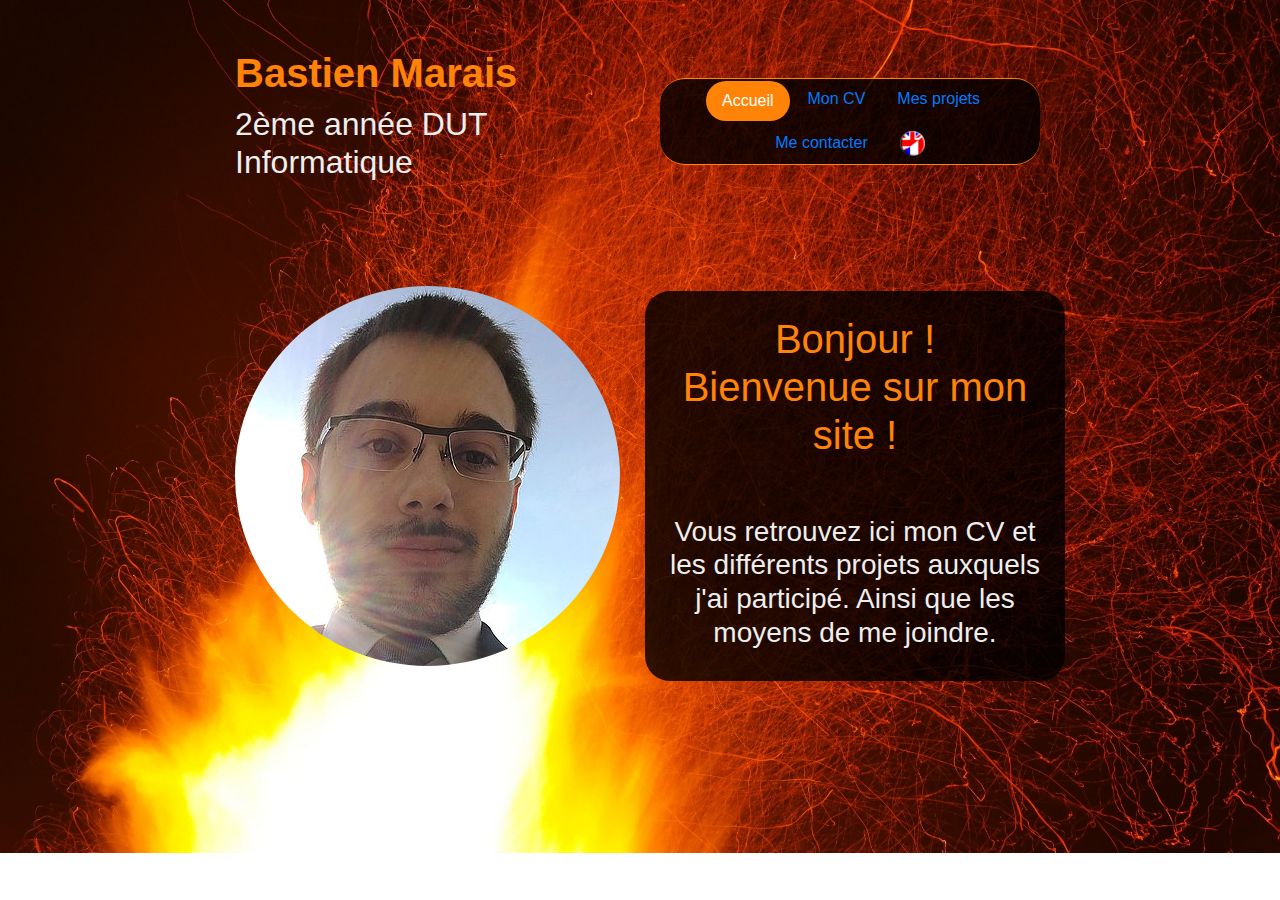
<file: html/index.html>
<!doctype html>
<html lang="fr">
	<head>
		<meta charset="utf-8">
		<meta name="viewport" content="width=device-width, initial-scale=1, shrink-to-fit=no">
		<link rel="stylesheet" href="https://maxcdn.bootstrapcdn.com/bootstrap/4.0.0/css/bootstrap.min.css" integrity="sha384-Gn5384xqQ1aoWXA+058RXPxPg6fy4IWvTNh0E263XmFcJlSAwiGgFAW/dAiS6JXm" crossorigin="anonymous">
		<script src="https://code.jquery.com/jquery-3.2.1.slim.min.js" integrity="sha384-KJ3o2DKtIkvYIK3UENzmM7KCkRr/rE9/Qpg6aAZGJwFDMVNA/GpGFF93hXpG5KkN" crossorigin="anonymous"></script>
		<script src="https://cdnjs.cloudflare.com/ajax/libs/popper.js/1.12.9/umd/popper.min.js" integrity="sha384-ApNbgh9B+Y1QKtv3Rn7W3mgPxhU9K/ScQsAP7hUibX39j7fakFPskvXusvfa0b4Q" crossorigin="anonymous"></script>
		<script src="https://maxcdn.bootstrapcdn.com/bootstrap/4.0.0/js/bootstrap.min.js" integrity="sha384-JZR6Spejh4U02d8jOt6vLEHfe/JQGiRRSQQxSfFWpi1MquVdAyjUar5+76PVCmYl" crossorigin="anonymous"></script>
		<link rel="stylesheet" href="../css/style.css">
		
		<title> Accueil </title>
	</head>
	<body>	
		<div class="row">
			<div class="col-xs-12 col-sm-12 col-md-2 col-lg-2 col-xl-2"></div>
			<div class="col-xs-12 col-sm-12 col-md-4 col-lg-4 col-xl-4">
				<br/>
				<h1 class="name"> Bastien Marais </h1>
				<h2> 2ème année DUT Informatique </h2>
			</div>
			<div class="col-xs-12 col-sm-12 col-md-4 col-lg-4 col-xl-4">
				<br/>
				<br/>
				<ul class="nav navbar-perso nav-pills panel border-2 justify-content-center">
					<li class="nav-item">
						<a class="nav-link active" href="index.html">Accueil</a>
					</li>
					<li class="nav-item">
						<a class="nav-link" href="cv-fr.html">Mon CV</a>
					</li>
					<li class="nav-item">
						<a class="nav-link" href="projects-fr.html">Mes projets</a>
					</li>
					<li class="nav-item">
						<a class="nav-link" href="contact-fr.html">Me contacter</a>
					</li>
					<li class="nav-item">
						<a class="nav-link" href="home-en.html">
							<img src="../images/flags.png" alt="Drapeaux français et anglais"/>
						</a>
					</li>
				</ul>
			</div>
		</div>
		<br/>
		<br/>
		<br/>
		<content class="container">
			<div class="row">
				<div class="col-xs-1 col-sm-1 col-md-2 col-lg-2 col-xl-2"></div>
				<div class="col-xs-11 col-sm-11 col-md-4 col-lg-4 col-xl-4">
					<img src="../images/me.png" alt="Photo de Bastien Marais" class="img-fluid rounded-circle">
				</div>
				<div class="offset-xs-1 col-xs-11 col-sm-11 col-md-4 col-lg-4 col-xl-4 panel">
					<br/>
					<h1 class="center"> Bonjour !<br/>Bienvenue sur mon site !</h1><br/>
					<br/>
					<h3 class="center"> Vous retrouvez ici mon CV et les différents projets auxquels j'ai participé. Ainsi que les moyens de me joindre. </h3>
					<br/>
				</div>
			</div>
		</content>
		<footer></footer>
	</body>
</html>
</file>
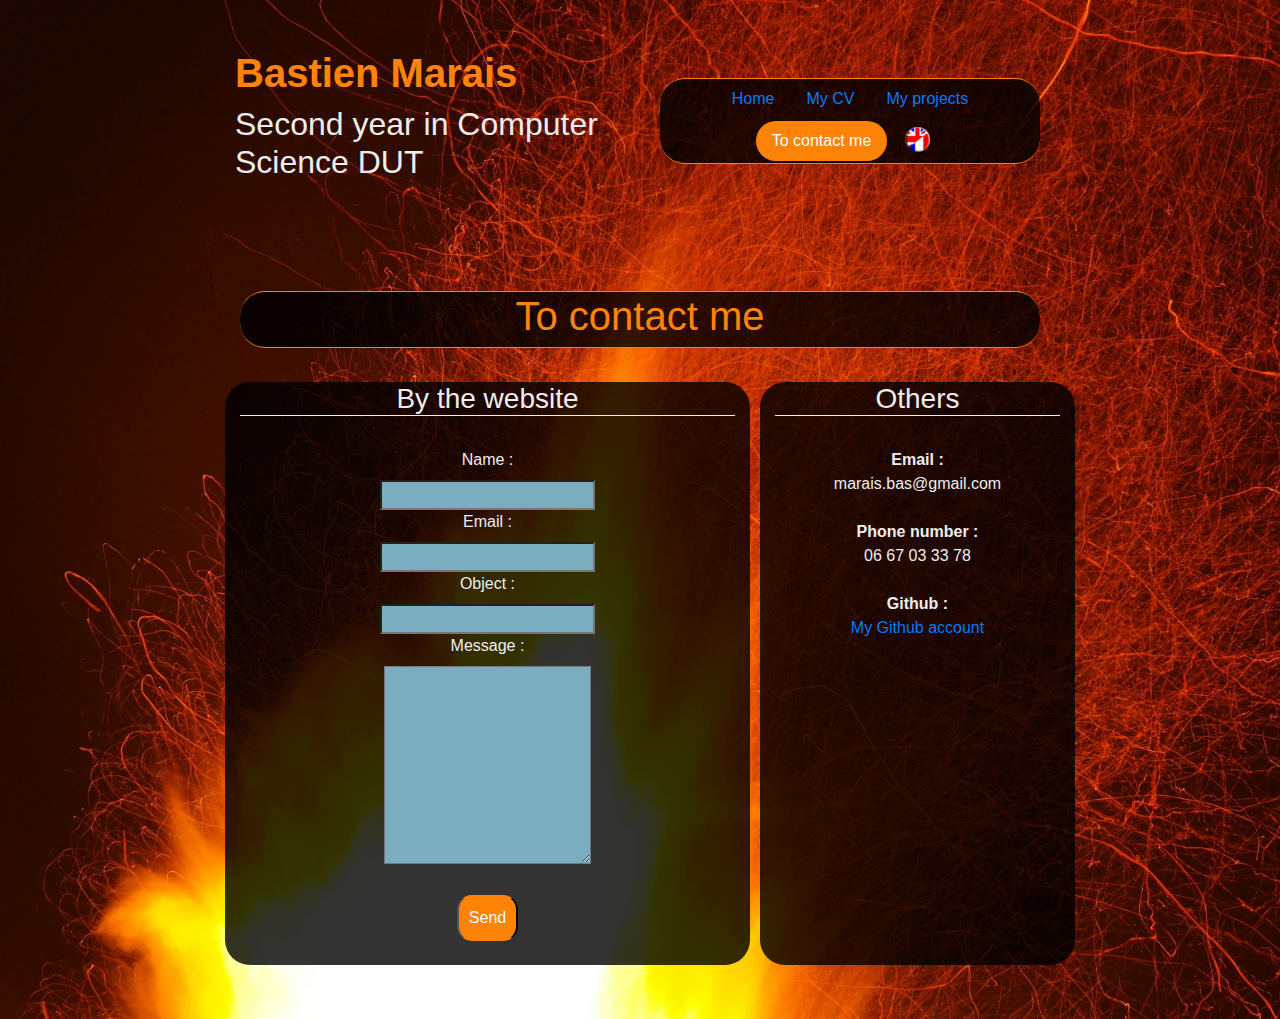
<file: html/contact-en.html>
<!doctype html>
<html lang="english">
	<head>
		<meta charset="utf-8">
		<meta name="viewport" content="width=device-width, initial-scale=1, shrink-to-fit=no">
		<link rel="stylesheet" href="https://maxcdn.bootstrapcdn.com/bootstrap/4.0.0/css/bootstrap.min.css" integrity="sha384-Gn5384xqQ1aoWXA+058RXPxPg6fy4IWvTNh0E263XmFcJlSAwiGgFAW/dAiS6JXm" crossorigin="anonymous">
		<script src="https://code.jquery.com/jquery-3.2.1.slim.min.js" integrity="sha384-KJ3o2DKtIkvYIK3UENzmM7KCkRr/rE9/Qpg6aAZGJwFDMVNA/GpGFF93hXpG5KkN" crossorigin="anonymous"></script>
		<script src="https://cdnjs.cloudflare.com/ajax/libs/popper.js/1.12.9/umd/popper.min.js" integrity="sha384-ApNbgh9B+Y1QKtv3Rn7W3mgPxhU9K/ScQsAP7hUibX39j7fakFPskvXusvfa0b4Q" crossorigin="anonymous"></script>
		<script src="https://maxcdn.bootstrapcdn.com/bootstrap/4.0.0/js/bootstrap.min.js" integrity="sha384-JZR6Spejh4U02d8jOt6vLEHfe/JQGiRRSQQxSfFWpi1MquVdAyjUar5+76PVCmYl" crossorigin="anonymous"></script>
		<link rel="stylesheet" href="../css/style.css">
		<title> To contact me </title>
	</head>
	<body>
		<div class="row">
			<div class="col-xs-12 col-sm-12 col-md-2 col-lg-2 col-xl-2"></div>
			<div class="col-xs-12 col-sm-12 col-md-4 col-lg-4 col-xl-4">
				<br/>
				<h1 class="name"> Bastien Marais </h1>
				<h2> Second year in Computer Science DUT </h2>
			</div>
			<div class="col-xs-12 col-sm-12 col-md-4 col-lg-4 col-xl-4">
				<br/>
				<br/>
				<ul class="nav navbar-perso nav-pills panel border-2 justify-content-center">
					<li class="nav-item">
						<a class="nav-link" href="home-en.html">Home</a>
					</li>
					<li class="nav-item">
						<a class="nav-link" href="cv-en.html">My CV</a>
					</li>
					<li class="nav-item">
						<a class="nav-link" href="projects-en.html">My projects</a>
					</li>
					<li class="nav-item">
						<a class="nav-link active" href="contact-en.html">To contact me</a>
					</li>
					<li class="nav-item">
						<a class="nav-link" href="contact-fr.html">
							<img src="../images/flags.png" alt="French and english flags"/>
						</a>
					</li>
				</ul>
			</div>
		</div>
		<br/>
		<br/>
		<br/>
		<content class="container">
			<div class="row">
				<div class="col-xs-12 col-sm-12 col-md-2 col-lg-2 col-xl-2"></div>
				<div class="col-xs-12 col-sm-12 col-md-8 col-lg-8 col-xl-8">
					<h1 class="panel border-2 center bottom"> To contact me</h1>
				</div>
			</div>
			<br/>
			<div class="row">
				<div class="col-xs-12 col-sm-12 col-md-2 col-lg-2 col-xl-2"></div>
				<div class="col-xs-12 col-sm-12 col-md-5 col-lg-5 col-xl-5 panel center">
					<h3 class="border-3">By the website</h3>
					<br/>
					<form id="contact" method="post" action="email.php">
						<label for="nom" >Name :</label> 
						<br/>
						<input type="text" id="nom" name="nom" tabindex="1" />
						<br/>
						<label for="email">Email :</label>
						<br/>
						<input type="text" id="email" name="email" tabindex="2" />
						<br/>
						<label for="objet">Object :</label>
						<br/>
						<input type="text" id="objet" name="objet" tabindex="3" />
						<br/>
						<label for="message">Message :</label>
						<br/>
						<textarea id="message" name="message" tabindex="4" cols="30" rows="8" class="col-xs-12 col-sm-12 col-md-5 col-lg-5 col-xl-5"></textarea>
						<div class="center">
							<br/>
							<input type="submit" name="envoi" value="Send" class="btn-perso" />
						</div>
					</form>
					<br/>
				</div>
				<div class="col-xs-12 col-sm-12 col-md-3 col-lg-3 col-xl-3 panel">
					<h3 class="center border-3">Others</h3>
					<br/>
					<p class="center">
						<b>Email :</b>
						<br/>
						marais.bas@gmail.com
						<br/>
						<br/>
						<b>Phone number : </b>
						<br/>
						06 67 03 33 78
						<br/>
						<br/>
						<b>Github : </b>
						<br/>
						<a href="https://github.com/BastienMarais" target="_blank">My Github account</a>
					</p>
				</div>
			</div>
		</content>
		<footer></footer>
	</body>
</html>
</file>
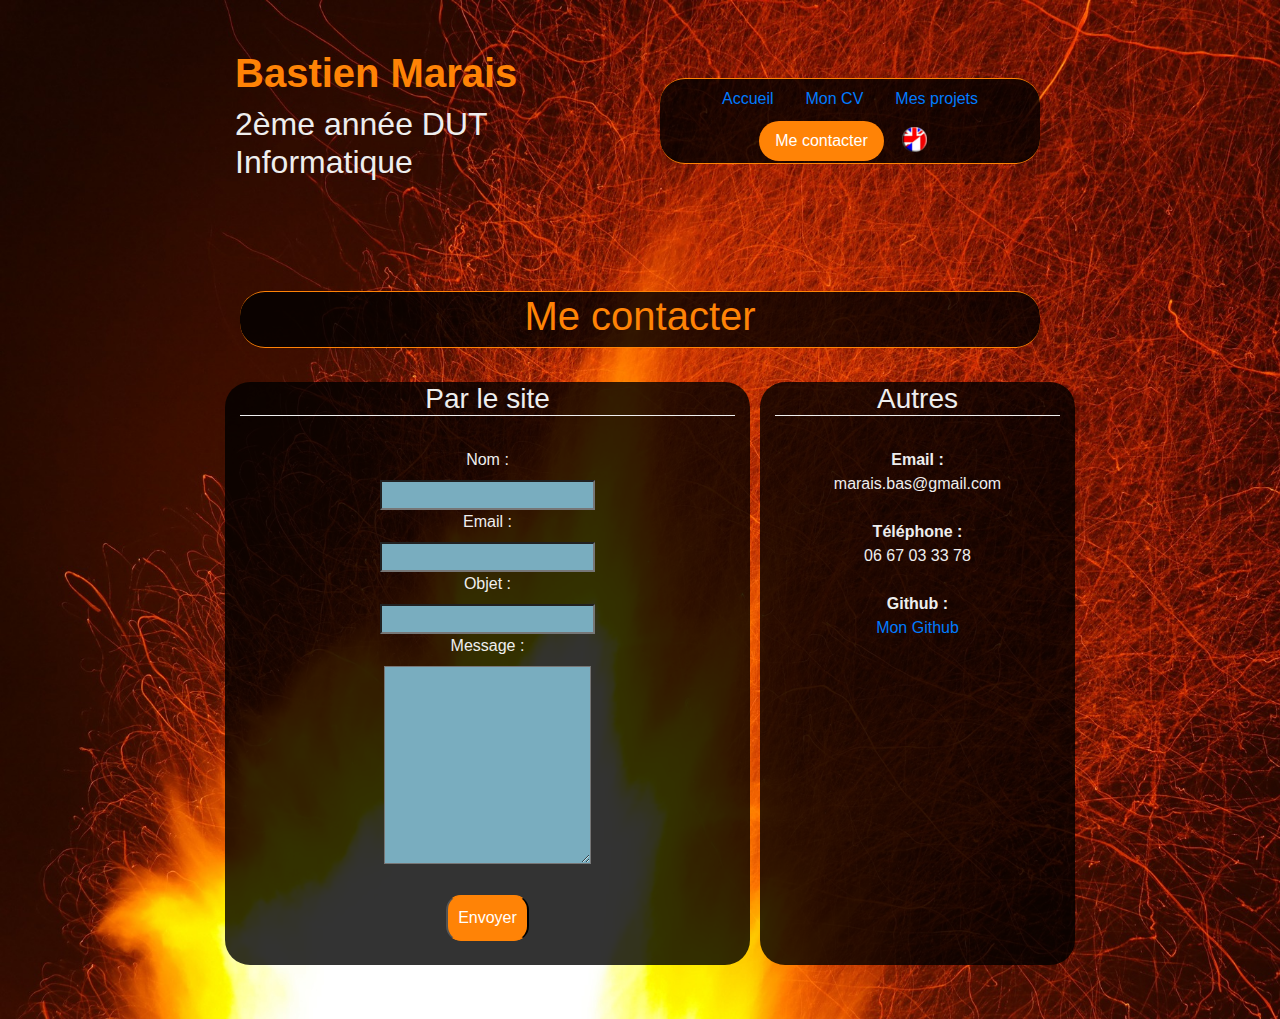
<file: html/contact-fr.html>
<!doctype html>
<html lang="fr">
	<head>
		<meta charset="utf-8">
		<meta name="viewport" content="width=device-width, initial-scale=1, shrink-to-fit=no">
		<link rel="stylesheet" href="https://maxcdn.bootstrapcdn.com/bootstrap/4.0.0/css/bootstrap.min.css" integrity="sha384-Gn5384xqQ1aoWXA+058RXPxPg6fy4IWvTNh0E263XmFcJlSAwiGgFAW/dAiS6JXm" crossorigin="anonymous">
		<script src="https://code.jquery.com/jquery-3.2.1.slim.min.js" integrity="sha384-KJ3o2DKtIkvYIK3UENzmM7KCkRr/rE9/Qpg6aAZGJwFDMVNA/GpGFF93hXpG5KkN" crossorigin="anonymous"></script>
		<script src="https://cdnjs.cloudflare.com/ajax/libs/popper.js/1.12.9/umd/popper.min.js" integrity="sha384-ApNbgh9B+Y1QKtv3Rn7W3mgPxhU9K/ScQsAP7hUibX39j7fakFPskvXusvfa0b4Q" crossorigin="anonymous"></script>
		<script src="https://maxcdn.bootstrapcdn.com/bootstrap/4.0.0/js/bootstrap.min.js" integrity="sha384-JZR6Spejh4U02d8jOt6vLEHfe/JQGiRRSQQxSfFWpi1MquVdAyjUar5+76PVCmYl" crossorigin="anonymous"></script>
		<link rel="stylesheet" href="../css/style.css">
		
		<title> Me contacter </title>
	</head>
	<body>
		<div class="row">
			<div class="col-xs-12 col-sm-12 col-md-2 col-lg-2 col-xl-2"></div>
			<div class="col-xs-12 col-sm-12 col-md-4 col-lg-4 col-xl-4">
				<br/>
				<h1 class="name"> Bastien Marais </h1>
				<h2> 2ème année DUT Informatique </h2>
			</div>
			<div class="col-xs-12 col-sm-12 col-md-4 col-lg-4 col-xl-4">
				<br/>
				<br/>
				<ul class="nav navbar-perso nav-pills panel border-2 justify-content-center">
					<li class="nav-item">
						<a class="nav-link" href="index.html">Accueil</a>
					</li>
					<li class="nav-item">
						<a class="nav-link" href="cv-fr.html">Mon CV</a>
					</li>
					<li class="nav-item">
						<a class="nav-link" href="projects-fr.html">Mes projets</a>
					</li>
					<li class="nav-item active">
						<a class="nav-link active" href="contact-fr.html">Me contacter</a>
					</li>
					<li class="nav-item">
						<a class="nav-link" href="contact-en.html">
							<img src="../images/flags.png" alt="Drapeaux français et anglais"/>
						</a>
					</li>
				</ul>
			</div>
		</div>
		<br/>
		<br/>
		<br/>
		<content class="container">
			<div class="row">
				<div class="col-xs-12 col-sm-12 col-md-2 col-lg-2 col-xl-2"></div>
				<div class="col-xs-12 col-sm-12 col-md-8 col-lg-8 col-xl-8">
					<h1 class="panel border-2 center bottom"> Me contacter</h1>
				</div>
			</div>
			<br/>
			<div class="row">
				<div class="col-xs-12 col-sm-12 col-md-2 col-lg-2 col-xl-2"></div>
				<div class="col-xs-12 col-sm-12 col-md-5 col-lg-5 col-xl-5 panel center">
					<h3 class="border-3">Par le site</h3>
					<br/>
					<form id="contact" method="post" action="email.php">
						<label for="nom" >Nom :</label> 
						<br/>
						<input type="text" id="nom" name="nom" tabindex="1" />
						<br/>
						<label for="email">Email :</label>
						<br/>
						<input type="text" id="email" name="email" tabindex="2" />
						<br/>
						<label for="objet">Objet :</label>
						<br/>
						<input type="text" id="objet" name="objet" tabindex="3" />
						<br/>
						<label for="message">Message :</label>
						<br/>
						<textarea id="message" name="message" tabindex="4" cols="30" rows="8" class="col-xs-12 col-sm-12 col-md-5 col-lg-5 col-xl-5"></textarea>
						<div class="center">
							<br/>
							<input type="submit" name="envoi" value="Envoyer" class="btn-perso" />
						</div>
					</form>
					<br/>
				</div>
				<div class="col-xs-12 col-sm-12 col-md-3 col-lg-3 col-xl-3 panel">
					<h3 class="center border-3">Autres</h3>
					<br/>
					<p class="center">
						<b>Email :</b>
						<br/>
						marais.bas@gmail.com
						<br/>
						<br/>
						<b>Téléphone : </b>
						<br/>
						06 67 03 33 78
						<br/>
						<br/>
						<b>Github : </b>
						<br/>
						<a href="https://github.com/BastienMarais" target="_blank">Mon Github</a>
					</p>
				</div>
			</div>
		</content>
		<footer></footer>
	</body>
</html>
</file>
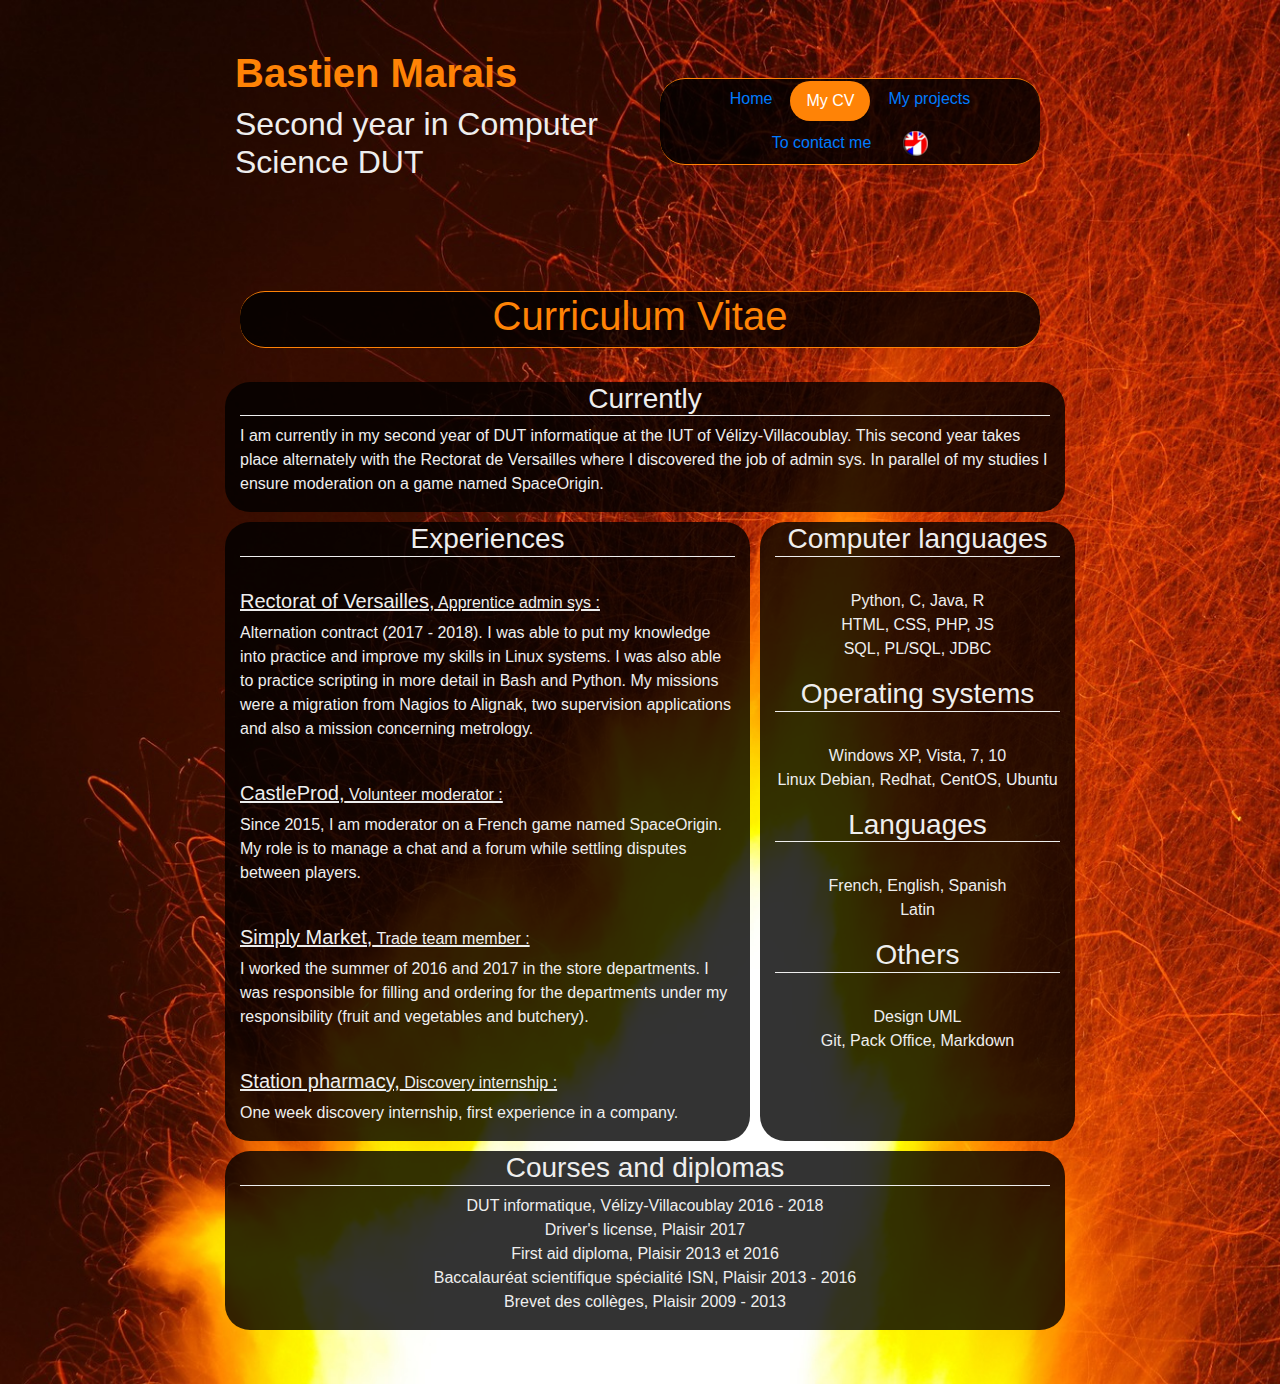
<file: html/cv-en.html>
<!doctype html>
<html lang="english">
	<head>
		<meta charset="utf-8">
		<meta name="viewport" content="width=device-width, initial-scale=1, shrink-to-fit=no">
		<link rel="stylesheet" href="https://maxcdn.bootstrapcdn.com/bootstrap/4.0.0/css/bootstrap.min.css" integrity="sha384-Gn5384xqQ1aoWXA+058RXPxPg6fy4IWvTNh0E263XmFcJlSAwiGgFAW/dAiS6JXm" crossorigin="anonymous">
		<script src="https://code.jquery.com/jquery-3.2.1.slim.min.js" integrity="sha384-KJ3o2DKtIkvYIK3UENzmM7KCkRr/rE9/Qpg6aAZGJwFDMVNA/GpGFF93hXpG5KkN" crossorigin="anonymous"></script>
		<script src="https://cdnjs.cloudflare.com/ajax/libs/popper.js/1.12.9/umd/popper.min.js" integrity="sha384-ApNbgh9B+Y1QKtv3Rn7W3mgPxhU9K/ScQsAP7hUibX39j7fakFPskvXusvfa0b4Q" crossorigin="anonymous"></script>
		<script src="https://maxcdn.bootstrapcdn.com/bootstrap/4.0.0/js/bootstrap.min.js" integrity="sha384-JZR6Spejh4U02d8jOt6vLEHfe/JQGiRRSQQxSfFWpi1MquVdAyjUar5+76PVCmYl" crossorigin="anonymous"></script>
		<link rel="stylesheet" href="../css/style.css">
		
		<title> My CV </title>
	</head>
	<body>
		<div class="row">
			<div class="col-xs-12 col-sm-12 col-md-2 col-lg-2 col-xl-2"></div>
			<div class="col-xs-12 col-sm-12 col-md-4 col-lg-4 col-xl-4">
				<br/>
				<h1 class="name"> Bastien Marais </h1>
				<h2> Second year in Computer Science DUT </h2>
			</div>
			<div class="col-xs-12 col-sm-12 col-md-4 col-lg-4 col-xl-4">
				<br/>
				<br/>
				<ul class="nav navbar-perso nav-pills panel border-2 justify-content-center">
					<li class="nav-item">
						<a class="nav-link" href="home-en.html">Home</a>
					</li>
					<li class="nav-item">
						<a class="nav-link active" href="cv-en.html">My CV</a>
					</li>
					<li class="nav-item">
						<a class="nav-link" href="projects-en.html">My projects</a>
					</li>
					<li class="nav-item">
						<a class="nav-link" href="contact-en.html">To contact me</a>
					</li>
					<li class="nav-item">
						<a class="nav-link" href="cv-fr.html">
							<img src="../images/flags.png" alt="French and english flags"/>
						</a>
					</li>
				</ul>
			</div>
		</div>
		<br/>
		<br/>
		<br/>
		<content class="container">
			<div class="row">
				<div class="col-xs-12 col-sm-12 col-md-2 col-lg-2 col-xl-2"></div>
				<div class="col-xs-12 col-sm-12 col-md-8 col-lg-8 col-xl-8">
					<h1 class="panel border-2 center bottom"> Curriculum Vitae</h1>
				</div>
			</div>
			<br/>
			<div class="row">
				<div class="col-xs-12 col-sm-12 col-md-2 col-lg-2 col-xl-2"></div>
				<div class="col-xs-12 col-sm-12 col-md-8 col-lg-8 col-xl-8 panel">
					<h3 class="center border-3">Currently</h3>
					<p>
						I am currently in my second year of DUT informatique at the IUT of Vélizy-Villacoublay. This second year takes place alternately
						with the Rectorat de Versailles where I discovered the job of admin sys. In parallel of my studies I ensure moderation on a game
						named SpaceOrigin.
					</p>
				</div>
			</div>
			<div class="row">
				<div class="col-xs-12 col-sm-12 col-md-2 col-lg-2 col-xl-2"></div>
				<div class="col-xs-12 col-sm-12 col-md-5 col-lg-5 col-xl-5 panel">
					<h3 class="center border-3">Experiences</h3>
					<br/>
					<h5 class="underline"> Rectorat of Versailles,<span class="sousTitre"> Apprentice admin sys :</span></h5>
					<p>
						Alternation contract (2017 - 2018). I was able to put my knowledge into practice and improve my skills in
						Linux systems. I was also able to practice scripting in more detail in Bash and Python.
						My missions were a migration from Nagios to Alignak, two supervision applications and also
						a mission concerning metrology.
					</p>
					<br/>
					<h5 class="underline"> CastleProd,<span class="sousTitre"> Volunteer moderator :</span></h5>
					<p>
						Since 2015, I am moderator on a French game named SpaceOrigin.
						My role is to manage a chat and a forum while settling disputes between players.
					</p>
					<br/>
					<h5 class="underline"> Simply Market,<span class="sousTitre"> Trade team member :</span></h5>
					<p>
						I worked the summer of 2016 and 2017 in the store departments. I was responsible for filling and ordering for the departments under
						my responsibility (fruit and vegetables and butchery).
					</p>
					<br/>
					<h5 class="underline"> Station pharmacy,<span class="sousTitre"> Discovery internship :</span></h5>
					<p>
						One week discovery internship, first experience in a company.
					</p>
				</div>
				<div class="col-xs-12 col-sm-12 col-md-3 col-lg-3 col-xl-3 panel">
					<h3 class="center border-3">Computer languages</h3>
					<br/>
					<p class="center">
						Python, C, Java, R <br/>
						HTML, CSS, PHP, JS <br/>
						SQL, PL/SQL, JDBC
					</p>
					<h3 class="center border-3">Operating systems</h3>
					<br/>
					<p class="center">
						Windows XP, Vista, 7, 10<br/>
						Linux Debian, Redhat, CentOS, Ubuntu
					</p>
					<h3 class="center border-3">Languages</h3>
					<br/>
					<p class="center">
						French, English, Spanish <br/>
						Latin
					</p>
					<h3 class="center border-3">Others</h3>
					<br/>
					<p class="center">
						Design UML<br/>
						Git, Pack Office, Markdown
					</p>
				</div>
			</div>
			<div class="row">
				<div class="col-xs-12 col-sm-12 col-md-2 col-lg-2 col-xl-2"></div>
				<div class="col-xs-12 col-sm-12 col-md-8 col-lg-8 col-xl-8 panel">
					<h3 class="center border-3">Courses and diplomas</h3>
					<p class="center">
						DUT informatique, Vélizy-Villacoublay 2016 - 2018 <br/>
						Driver's license, Plaisir 2017 <br/>
						First aid diploma, Plaisir 2013 et 2016 <br/>
						Baccalauréat scientifique spécialité ISN, Plaisir 2013 - 2016 <br/>
						Brevet des collèges, Plaisir 2009 - 2013 
					</p>
					
				</div>
			</div>
		</content>
		<footer></footer>
	</body>
</html>
</file>
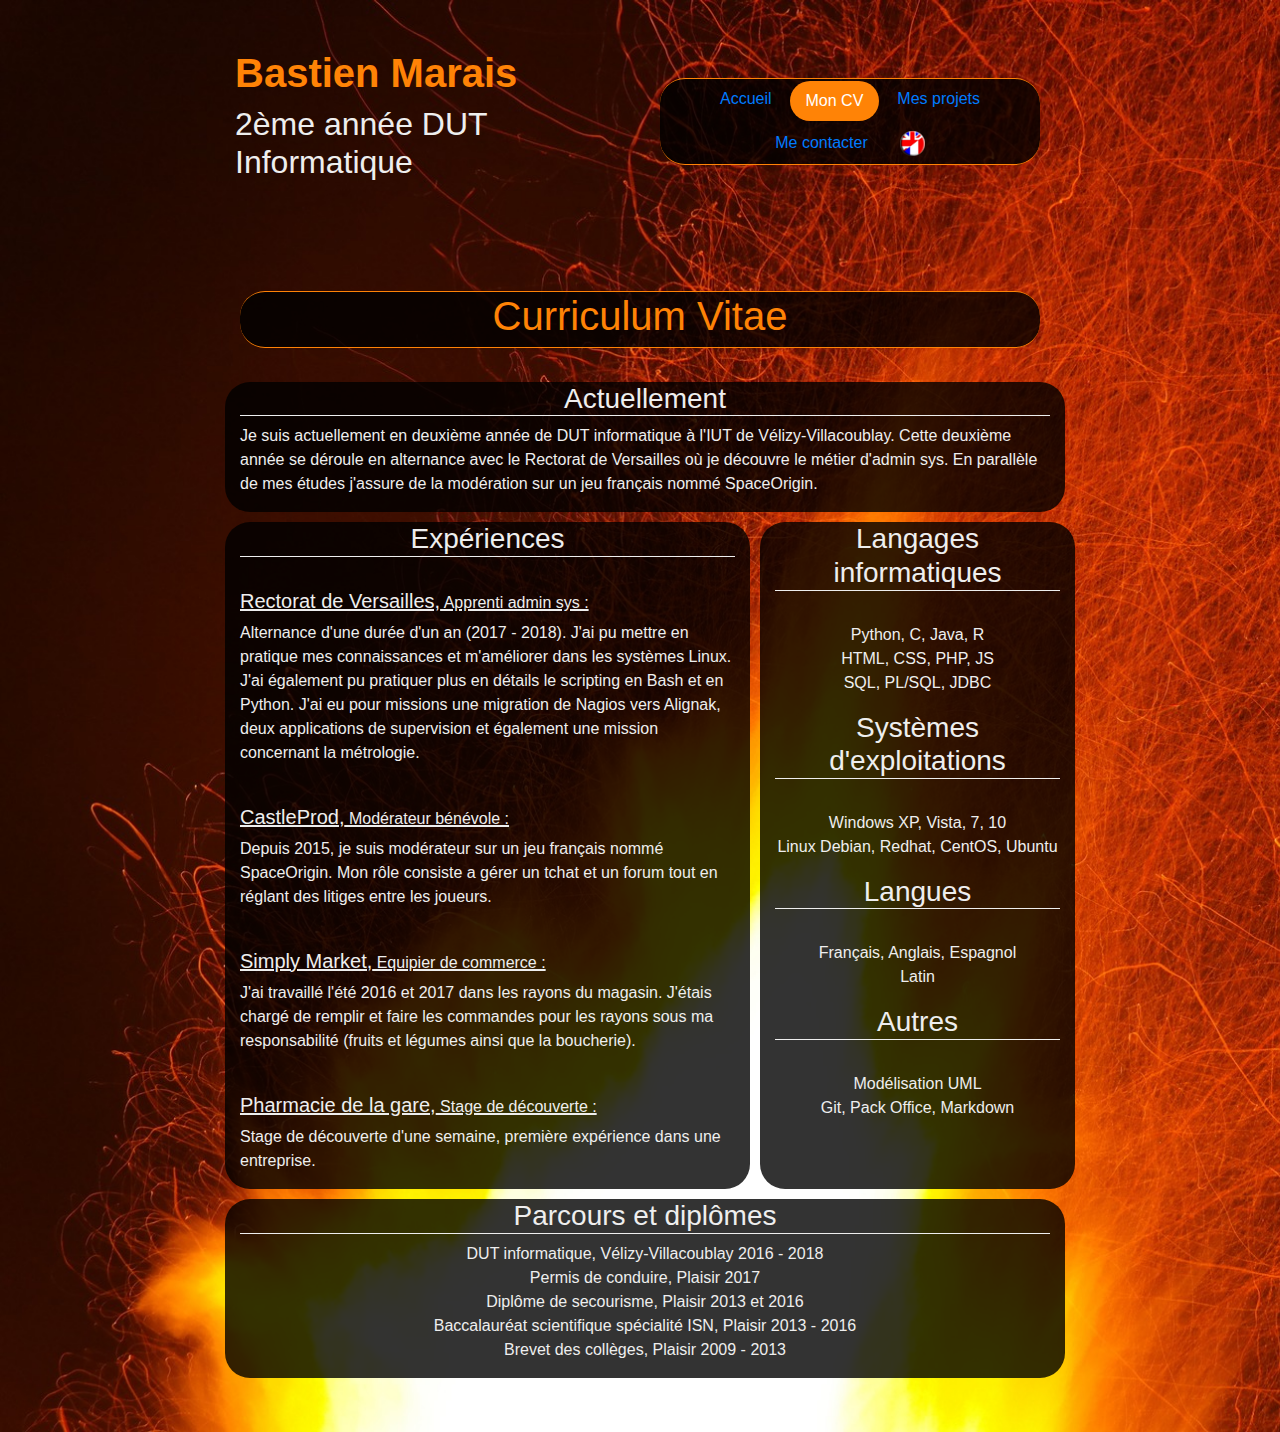
<file: html/cv-fr.html>
<!doctype html>
<html lang="fr">
	<head>
		<meta charset="utf-8">
		<meta name="viewport" content="width=device-width, initial-scale=1, shrink-to-fit=no">
		<link rel="stylesheet" href="https://maxcdn.bootstrapcdn.com/bootstrap/4.0.0/css/bootstrap.min.css" integrity="sha384-Gn5384xqQ1aoWXA+058RXPxPg6fy4IWvTNh0E263XmFcJlSAwiGgFAW/dAiS6JXm" crossorigin="anonymous">
		<script src="https://code.jquery.com/jquery-3.2.1.slim.min.js" integrity="sha384-KJ3o2DKtIkvYIK3UENzmM7KCkRr/rE9/Qpg6aAZGJwFDMVNA/GpGFF93hXpG5KkN" crossorigin="anonymous"></script>
		<script src="https://cdnjs.cloudflare.com/ajax/libs/popper.js/1.12.9/umd/popper.min.js" integrity="sha384-ApNbgh9B+Y1QKtv3Rn7W3mgPxhU9K/ScQsAP7hUibX39j7fakFPskvXusvfa0b4Q" crossorigin="anonymous"></script>
		<script src="https://maxcdn.bootstrapcdn.com/bootstrap/4.0.0/js/bootstrap.min.js" integrity="sha384-JZR6Spejh4U02d8jOt6vLEHfe/JQGiRRSQQxSfFWpi1MquVdAyjUar5+76PVCmYl" crossorigin="anonymous"></script>
		<link rel="stylesheet" href="../css/style.css">
		
		<title> Mon CV </title>
	</head>
	<body>
		<div class="row">
			<div class="col-xs-12 col-sm-12 col-md-2 col-lg-2 col-xl-2"></div>
			<div class="col-xs-12 col-sm-12 col-md-4 col-lg-4 col-xl-4">
				<br/>
				<h1 class="name"> Bastien Marais </h1>
				<h2> 2ème année DUT Informatique </h2>
			</div>
			<div class="col-xs-12 col-sm-12 col-md-4 col-lg-4 col-xl-4">
				<br/>
				<br/>
				<ul class="nav navbar-perso nav-pills panel border-2 justify-content-center">
					<li class="nav-item">
						<a class="nav-link" href="index.html">Accueil</a>
					</li>
					<li class="nav-item">
						<a class="nav-link active" href="cv-fr.html">Mon CV</a>
					</li>
					<li class="nav-item">
						<a class="nav-link" href="projects-fr.html">Mes projets</a>
					</li>
					<li class="nav-item">
						<a class="nav-link" href="contact-fr.html">Me contacter</a>
					</li>
					<li class="nav-item">
						<a class="nav-link" href="cv-en.html">
							<img src="../images/flags.png" alt="Drapeaux français et anglais"/>
						</a>
					</li>
				</ul>
			</div>
		</div>
		<br/>
		<br/>
		<br/>
		<content class="container">
			<div class="row">
				<div class="col-xs-12 col-sm-12 col-md-2 col-lg-2 col-xl-2"></div>
				<div class="col-xs-12 col-sm-12 col-md-8 col-lg-8 col-xl-8">
					<h1 class="panel border-2 center bottom"> Curriculum Vitae</h1>
				</div>
			</div>
			<br/>
			<div class="row">
				<div class="col-xs-12 col-sm-12 col-md-2 col-lg-2 col-xl-2"></div>
				<div class="col-xs-12 col-sm-12 col-md-8 col-lg-8 col-xl-8 panel">
					<h3 class="center border-3">Actuellement</h3>
					<p>
						Je suis actuellement en deuxième année de DUT informatique à l'IUT de Vélizy-Villacoublay. Cette deuxième année se déroule en alternance
						avec le Rectorat de Versailles où je découvre le métier d'admin sys. En parallèle de mes études j'assure de la modération sur un jeu
						français nommé SpaceOrigin.
					</p>
				</div>
			</div>
			<div class="row">
				<div class="col-xs-12 col-sm-12 col-md-2 col-lg-2 col-xl-2"></div>
				<div class="col-xs-12 col-sm-12 col-md-5 col-lg-5 col-xl-5 panel">
					<h3 class="center border-3">Expériences</h3>
					<br/>
					<h5 class="underline"> Rectorat de Versailles,<span class="sousTitre"> Apprenti admin sys :</span></h5>
					<p>
						Alternance d'une durée d'un an (2017 - 2018). J'ai pu mettre en pratique mes connaissances et m'améliorer dans
						les systèmes Linux. J'ai également pu pratiquer plus en détails le scripting en Bash et en Python.
						J'ai eu pour missions une migration de Nagios vers Alignak, deux applications de supervision et également
						une mission concernant la métrologie.
					</p>
					<br/>
					<h5 class="underline"> CastleProd,<span class="sousTitre"> Modérateur bénévole :</span></h5>
					<p>
						Depuis 2015, je suis modérateur sur un jeu français nommé SpaceOrigin. 
						Mon rôle consiste a gérer un tchat et un forum tout en réglant des litiges entre les joueurs.
					</p>
					<br/>
					<h5 class="underline"> Simply Market,<span class="sousTitre"> Equipier de commerce :</span></h5>
					<p>
						J'ai travaillé l'été 2016 et 2017 dans les rayons du magasin. J'étais chargé de remplir et faire les commandes pour les rayons sous
						ma responsabilité (fruits et légumes ainsi que la boucherie).
					</p>
					<br/>
					<h5 class="underline"> Pharmacie de la gare,<span class="sousTitre"> Stage de découverte :</span></h5>
					<p>
						Stage de découverte d'une semaine, première expérience dans une entreprise.
					</p>
				</div>
				<div class="col-xs-12 col-sm-12 col-md-3 col-lg-3 col-xl-3 panel">
					<h3 class="center border-3">Langages informatiques</h3>
					<br/>
					<p class="center">
						Python, C, Java, R <br/>
						HTML, CSS, PHP, JS <br/>
						SQL, PL/SQL, JDBC
					</p>
					<h3 class="center border-3">Systèmes d'exploitations</h3>
					<br/>
					<p class="center">
						Windows XP, Vista, 7, 10<br/>
						Linux Debian, Redhat, CentOS, Ubuntu
					</p>
					<h3 class="center border-3">Langues</h3>
					<br/>
					<p class="center">
						Français, Anglais, Espagnol <br/>
						Latin
					</p>
					<h3 class="center border-3">Autres</h3>
					<br/>
					<p class="center">
						Modélisation UML<br/>
						Git, Pack Office, Markdown
					</p>
				</div>
			</div>
			<div class="row">
				<div class="col-xs-12 col-sm-12 col-md-2 col-lg-2 col-xl-2"></div>
				<div class="col-xs-12 col-sm-12 col-md-8 col-lg-8 col-xl-8 panel">
					<h3 class="center border-3">Parcours et diplômes</h3>
					<p class="center">
						DUT informatique, Vélizy-Villacoublay 2016 - 2018 <br/>
						Permis de conduire, Plaisir 2017 <br/>
						Diplôme de secourisme, Plaisir 2013 et 2016 <br/>
						Baccalauréat scientifique spécialité ISN, Plaisir 2013 - 2016 <br/>
						Brevet des collèges, Plaisir 2009 - 2013 
					</p>
				</div>
			</div>
		</content>
		<footer></footer>
	</body>
</html>
</file>
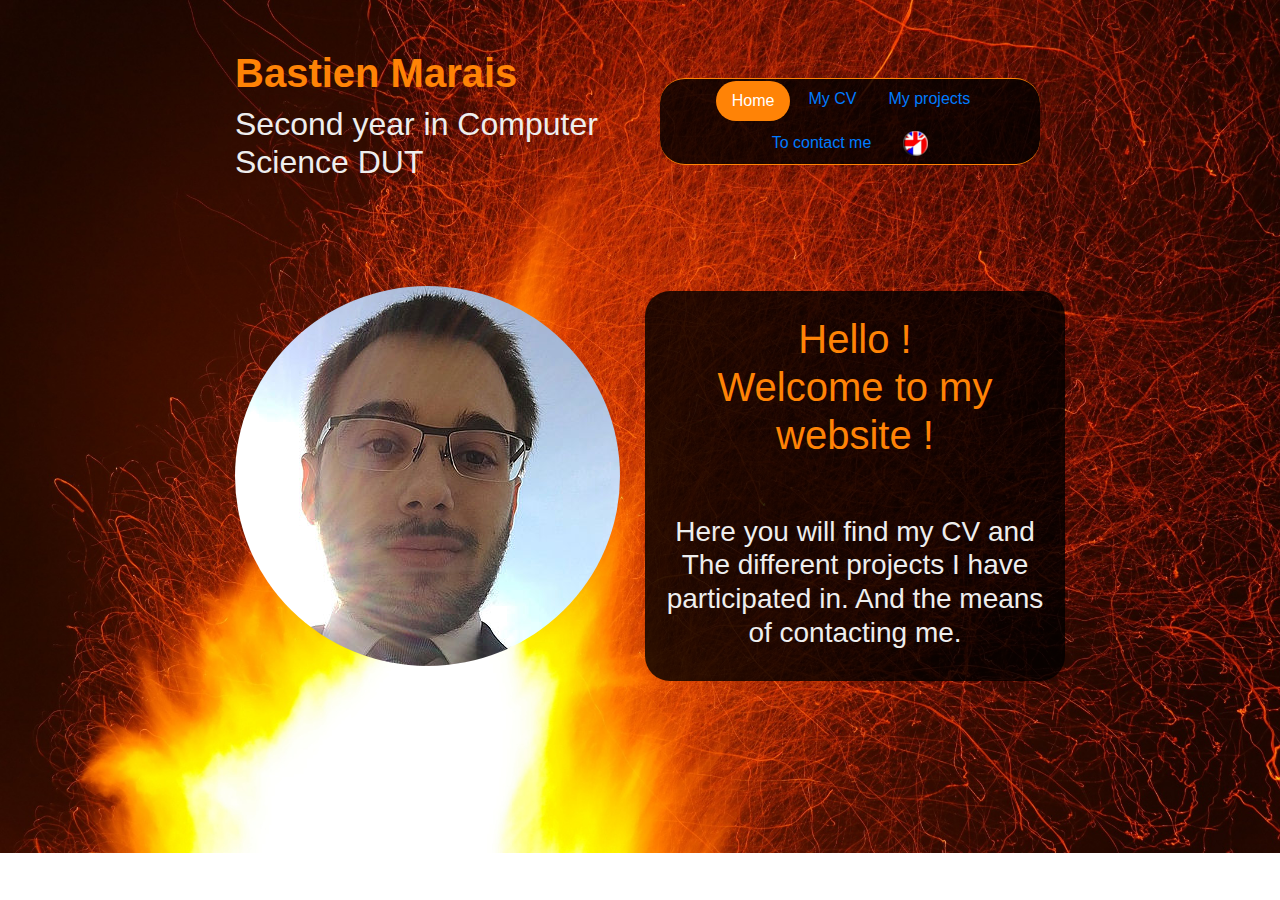
<file: html/home-en.html>
<!doctype html>
<html lang="english">
	<head>
		<meta charset="utf-8">
		<meta name="viewport" content="width=device-width, initial-scale=1, shrink-to-fit=no">
		<link rel="stylesheet" href="https://maxcdn.bootstrapcdn.com/bootstrap/4.0.0/css/bootstrap.min.css" integrity="sha384-Gn5384xqQ1aoWXA+058RXPxPg6fy4IWvTNh0E263XmFcJlSAwiGgFAW/dAiS6JXm" crossorigin="anonymous">
		<script src="https://code.jquery.com/jquery-3.2.1.slim.min.js" integrity="sha384-KJ3o2DKtIkvYIK3UENzmM7KCkRr/rE9/Qpg6aAZGJwFDMVNA/GpGFF93hXpG5KkN" crossorigin="anonymous"></script>
		<script src="https://cdnjs.cloudflare.com/ajax/libs/popper.js/1.12.9/umd/popper.min.js" integrity="sha384-ApNbgh9B+Y1QKtv3Rn7W3mgPxhU9K/ScQsAP7hUibX39j7fakFPskvXusvfa0b4Q" crossorigin="anonymous"></script>
		<script src="https://maxcdn.bootstrapcdn.com/bootstrap/4.0.0/js/bootstrap.min.js" integrity="sha384-JZR6Spejh4U02d8jOt6vLEHfe/JQGiRRSQQxSfFWpi1MquVdAyjUar5+76PVCmYl" crossorigin="anonymous"></script>
		<link rel="stylesheet" href="../css/style.css">
		
		<title> Home </title>
	</head>
	<body>
		<div class="row">
			<div class="col-xs-12 col-sm-12 col-md-2 col-lg-2 col-xl-2"></div>
			<div class="col-xs-12 col-sm-12 col-md-4 col-lg-4 col-xl-4">
				<br/>
				<h1 class="name"> Bastien Marais </h1>
				<h2> Second year in Computer Science DUT </h2>
			</div>
			<div class="col-xs-12 col-sm-12 col-md-4 col-lg-4 col-xl-4">
				<br/>
				<br/>
				<ul class="nav navbar-perso nav-pills panel border-2 justify-content-center">
					<li class="nav-item">
						<a class="nav-link active" href="home-en.html">Home</a>
					</li>
					<li class="nav-item">
						<a class="nav-link" href="cv-en.html">My CV</a>
					</li>
					<li class="nav-item">
						<a class="nav-link" href="projects-en.html">My projects</a>
					</li>
					<li class="nav-item">
						<a class="nav-link" href="contact-en.html">To contact me</a>
					</li>
					<li class="nav-item">
						<a class="nav-link" href="index.html">
							<img src="../images/flags.png" alt="French and english flags"/>
						</a>
					</li>
				</ul>
			</div>
		</div>
		<br/>
		<br/>
		<br/>
		<content class="container">
			<div class="row">
				<div class="col-xs-1 col-sm-1 col-md-2 col-lg-2 col-xl-2"></div>
				<div class="col-xs-11 col-sm-11 col-md-4 col-lg-4 col-xl-4">
					<img src="../images/me.png" alt="Photo of Bastien Marais" class="img-fluid rounded-circle"/>
				</div>
				<div class="offset-xs-1 col-xs-11 col-sm-11 col-md-4 col-lg-4 col-xl-4 panel">
					<br/>
					<h1 class="center"> Hello !<br/>Welcome to my website !</h1><br/>
					<br/>
					<h3 class="center"> Here you will find my CV and The different projects I have participated in. And the means of contacting me.</h3>
					<br/>
				</div>
			</div>
		</content>
		<footer></footer>
	</body>
</html>
</file>
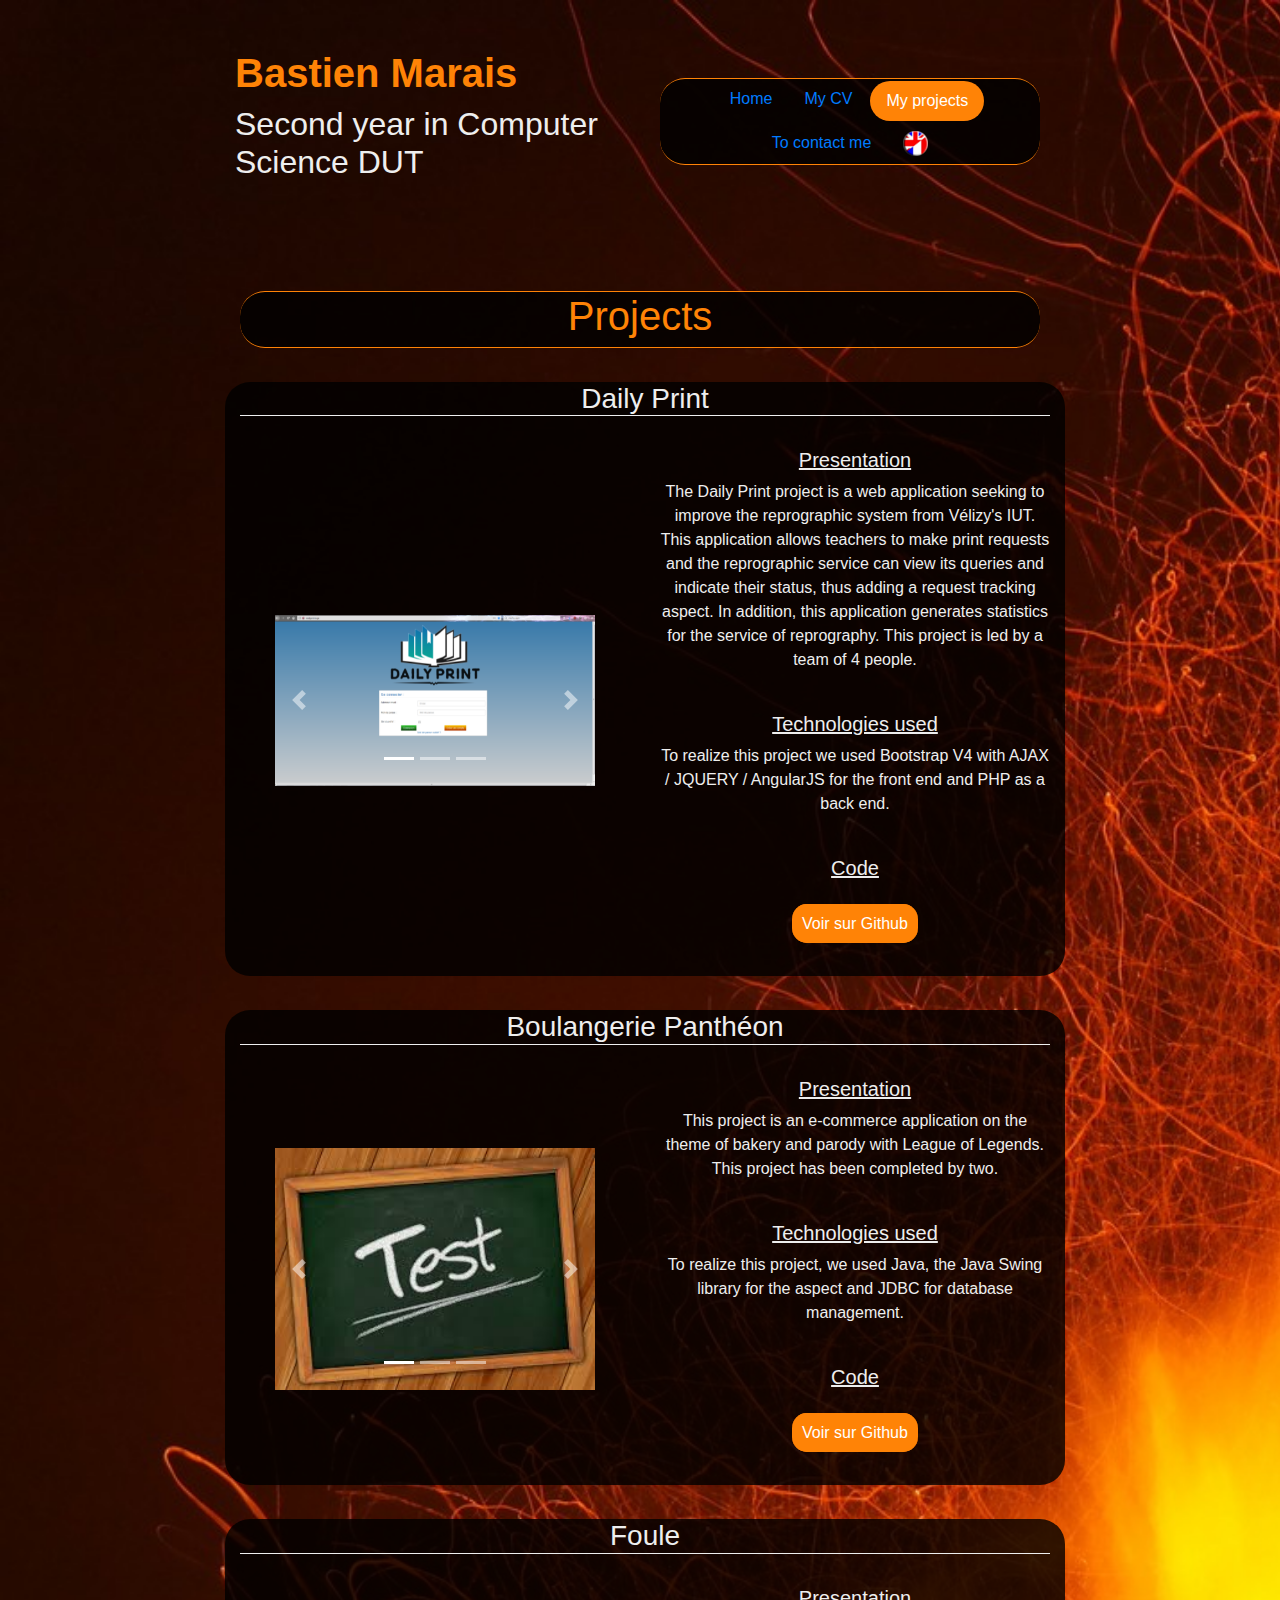
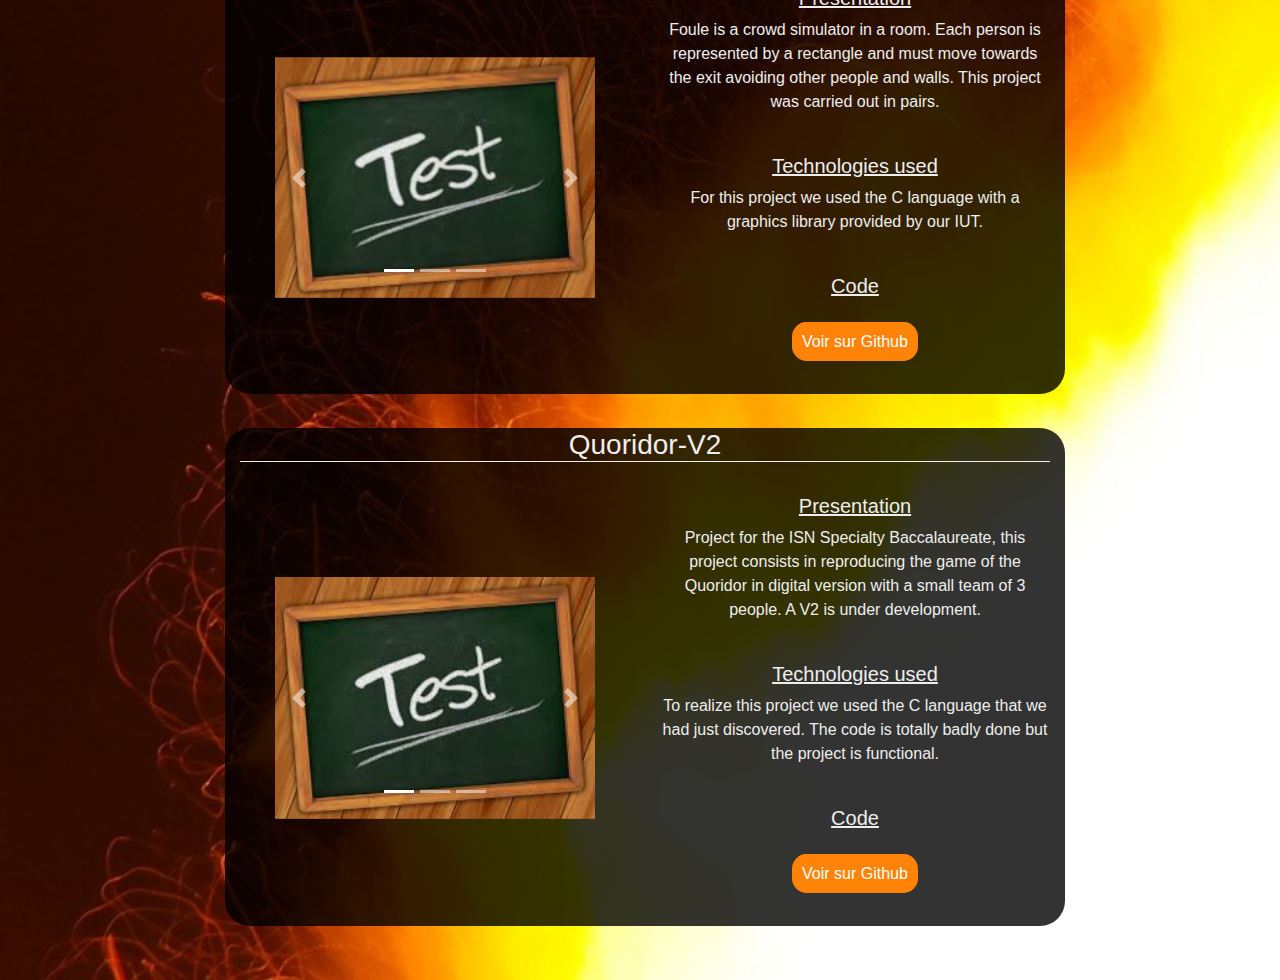
<file: html/projects-en.html>
<!doctype html>
<html lang="english">
	<head>
		<meta charset="utf-8">
		<meta name="viewport" content="width=device-width, initial-scale=1, shrink-to-fit=no">
		<link rel="stylesheet" href="https://maxcdn.bootstrapcdn.com/bootstrap/4.0.0/css/bootstrap.min.css" integrity="sha384-Gn5384xqQ1aoWXA+058RXPxPg6fy4IWvTNh0E263XmFcJlSAwiGgFAW/dAiS6JXm" crossorigin="anonymous">
		<script src="https://code.jquery.com/jquery-3.2.1.slim.min.js" integrity="sha384-KJ3o2DKtIkvYIK3UENzmM7KCkRr/rE9/Qpg6aAZGJwFDMVNA/GpGFF93hXpG5KkN" crossorigin="anonymous"></script>
		<script src="https://cdnjs.cloudflare.com/ajax/libs/popper.js/1.12.9/umd/popper.min.js" integrity="sha384-ApNbgh9B+Y1QKtv3Rn7W3mgPxhU9K/ScQsAP7hUibX39j7fakFPskvXusvfa0b4Q" crossorigin="anonymous"></script>
		<script src="https://maxcdn.bootstrapcdn.com/bootstrap/4.0.0/js/bootstrap.min.js" integrity="sha384-JZR6Spejh4U02d8jOt6vLEHfe/JQGiRRSQQxSfFWpi1MquVdAyjUar5+76PVCmYl" crossorigin="anonymous"></script>
		<link rel="stylesheet" href="../css/style.css">
		
		<title> My projects </title>
	</head>
	<body>
		<div class="row">
			<div class="col-xs-12 col-sm-12 col-md-2 col-lg-2 col-xl-2"></div>
			<div class="col-xs-12 col-sm-12 col-md-4 col-lg-4 col-xl-4">
				<br/>
				<h1 class="name"> Bastien Marais </h1>
				<h2> Second year in Computer Science DUT </h2>
			</div>
			<div class="col-xs-12 col-sm-12 col-md-4 col-lg-4 col-xl-4">
				<br/>
				<br/>
				<ul class="nav navbar-perso nav-pills panel border-2 justify-content-center">
					<li class="nav-item">
						<a class="nav-link" href="home-en.html">Home</a>
					</li>
					<li class="nav-item">
						<a class="nav-link" href="cv-en.html">My CV</a>
					</li>
					<li class="nav-item">
						<a class="nav-link active" href="projects-en.html">My projects</a>
					</li>
					<li class="nav-item">
						<a class="nav-link" href="contact-en.html">To contact me</a>
					</li>	
					<li class="nav-item">
						<a class="nav-link" href="projects-fr.html">
							<img src="../images/flags.png" alt="French and english flags"/>
						</a>
					</li>
				</ul>
			</div>
		</div>
		<br/>
		<br/>
		<br/>
		<content class="container">
			<div class="row">
				<div class="col-xs-12 col-sm-12 col-md-2 col-lg-2 col-xl-2"></div>
				<div class="col-xs-12 col-sm-12 col-md-8 col-lg-8 col-xl-8">
					<h1 class="panel border-2 center bottom"> Projects</h1>
				</div>
			</div>
			<br/>
			<article class="row">
				<div class="col-xs-12 col-sm-12 col-md-2 col-lg-2 col-xl-2"></div>
				<div class="col-xs-12 col-sm-12 col-md-8 col-lg-8 col-xl-8 panel">
					<h3 class="center border-3 container">Daily Print</h3>
					<div class="row">
						<div class="c-wrapper col-xs-12 col-sm-12 col-md-5 col-lg-5 col-xl-5">
							<br/>
							<div id="carouselIndicators00" class="carousel slide" data-ride="carousel">
								<ol class="carousel-indicators">
								    	<li data-target="#carouselIndicators00" data-slide-to="0" class="active"></li>
								    	<li data-target="#carouselIndicators00" data-slide-to="1"></li>
								    	<li data-target="#carouselIndicators00" data-slide-to="2"></li>
								</ol>
								<div class="carousel-inner" data-toggle="modal" data-target="#modal0">
								    	<div class="carousel-item active">
								      		<img src="../images/daily-1.png" alt="test" class="img-fluid d-block w-100">
										</div>
								    	<div class="carousel-item">
								      		<img src="../images/daily-2.png" alt="test" class="img-fluid d-block w-100">
								    	</div>
								    	<div class="carousel-item">
								      		<img src="../images/daily-3.png" alt="test" class="img-fluid d-block w-100">
								    	</div>
								</div>
								<a class="carousel-control-prev" href="#carouselIndicators00" role="button" data-slide="prev">
								   	<span class="carousel-control-prev-icon" aria-hidden="true"></span>
								    	<span class="sr-only">Previous</span>
								</a>
								<a class="carousel-control-next" href="#carouselIndicators00" role="button" data-slide="next">
								    	<span class="carousel-control-next-icon" aria-hidden="true"></span>
								    	<span class="sr-only">Next</span>
								</a>
							</div>
						</div>
						<div class="col-xs-12 col-sm-12 col-md-6 col-lg-6 col-xl-6">
							<br/>
							<h5 class="center underline"> Presentation </h5>
							<p class="center">
								The Daily Print project is a web application seeking to improve the reprographic system
								from Vélizy's IUT. This application allows teachers to make print requests
								and the reprographic service can view its queries and indicate their status, thus adding
								a request tracking aspect. In addition, this application generates statistics for the service
								of reprography. This project is led by a team of 4 people.
							</p>
							<br/>
							<h5 class="center underline"> Technologies used </h5>
							<p class="center">
								To realize this project we used Bootstrap V4 with AJAX / JQUERY / AngularJS
								for the front end and PHP as a back end.
							</p>
							<br/>
							<h5 class="center underline"> Code </h5>
							<br/>
							<p class="center">
								<a class="btn-perso" href="https://github.com/BastienMarais/Daily-Print-Project" target="blank">Voir sur Github</a>
							</p>
						</div>
					</div>
					<br/>
				</div>
			</article>
			<br/>
			<article class="row">
				<div class="col-xs-12 col-sm-12 col-md-2 col-lg-2 col-xl-2"></div>
				<div class="col-xs-12 col-sm-12 col-md-8 col-lg-8 col-xl-8 panel">
					<h3 class="center border-3 container">Boulangerie Panthéon</h3>
					<div class="row">
						<div class="c-wrapper col-xs-12 col-sm-12 col-md-5 col-lg-5 col-xl-5">
							<br/>
							<div id="carouselIndicators01" class="carousel slide" data-ride="carousel">
								<ol class="carousel-indicators">
								    	<li data-target="#carouselIndicators01" data-slide-to="0" class="active"></li>
								    	<li data-target="#carouselIndicators01" data-slide-to="1"></li>
								    	<li data-target="#carouselIndicators01" data-slide-to="2"></li>
								</ol>
								<div class="carousel-inner" data-toggle="modal" data-target="#modal1">
								    	<div class="carousel-item active">
								      		<img src="../images/test.png" alt="test" class="img-fluid d-block w-100">
										</div>
								    	<div class="carousel-item">
								      		<img src="../images/test.png" alt="test" class="img-fluid d-block w-100">
								    	</div>
								    	<div class="carousel-item">
								      		<img src="../images/test.png" alt="test" class="img-fluid d-block w-100">
								    	</div>
								</div>
								<a class="carousel-control-prev" href="#carouselIndicators01" role="button" data-slide="prev">
								   	<span class="carousel-control-prev-icon" aria-hidden="true"></span>
								    	<span class="sr-only">Previous</span>
								</a>
								<a class="carousel-control-next" href="#carouselIndicators01" role="button" data-slide="next">
								    	<span class="carousel-control-next-icon" aria-hidden="true"></span>
								    	<span class="sr-only">Next</span>
								</a>
							</div>
						</div>
						<div class="col-xs-12 col-sm-12 col-md-6 col-lg-6 col-xl-6">
							<br/>
							<h5 class="center underline"> Presentation </h5>
							<p class="center">
								This project is an e-commerce application on the theme of bakery and parody with
								League of Legends. This project has been completed by two.
							</p>
							<br/>
							<h5 class="center underline"> Technologies used </h5>
							<p class="center">
								To realize this project, we used Java, the Java Swing library for the aspect 
								and JDBC for database management.
							</p>
							<br/>
							<h5 class="center underline"> Code </h5>
							<br/>
							<p class="center">
								<a class="btn-perso" href="https://github.com/BastienMarais/Pantheon" target="blank">Voir sur Github</a>
							</p>
						</div>
					</div>
					<br/>
				</div>
			</article>
			<br/>
			<article class="row">
				<div class="col-xs-12 col-sm-12 col-md-2 col-lg-2 col-xl-2"></div>
				<div class="col-xs-12 col-sm-12 col-md-8 col-lg-8 col-xl-8 panel">
					<h3 class="center border-3 container">Foule</h3>
					<div class="row">
						<div class="c-wrapper col-xs-12 col-sm-12 col-md-5 col-lg-5 col-xl-5">
							<br/>
							<div id="carouselIndicators02" class="carousel slide" data-ride="carousel">
								<ol class="carousel-indicators">
								    	<li data-target="#carouselIndicators02" data-slide-to="0" class="active"></li>
								    	<li data-target="#carouselIndicators02" data-slide-to="1"></li>
								    	<li data-target="#carouselIndicators02" data-slide-to="2"></li>
								</ol>
								<div class="carousel-inner" data-toggle="modal" data-target="#modal2">
								    	<div class="carousel-item active">
								      		<img src="../images/test.png" alt="test" class="img-fluid d-block w-100">
										</div>
								    	<div class="carousel-item">
								      		<img src="../images/test.png" alt="test" class="img-fluid d-block w-100">
								    	</div>
								    	<div class="carousel-item">
								      		<img src="../images/test.png" alt="test" class="img-fluid d-block w-100">
								    	</div>
								</div>
								<a class="carousel-control-prev" href="#carouselIndicators02" role="button" data-slide="prev">
								   	<span class="carousel-control-prev-icon" aria-hidden="true"></span>
								    	<span class="sr-only">Previous</span>
								</a>
								<a class="carousel-control-next" href="#carouselIndicators02" role="button" data-slide="next">
								    	<span class="carousel-control-next-icon" aria-hidden="true"></span>
								    	<span class="sr-only">Next</span>
								</a>
							</div>
						</div>
						<div class="col-xs-12 col-sm-12 col-md-6 col-lg-6 col-xl-6">
							<br/>
							<h5 class="center underline"> Presentation </h5>
							<p class="center">
								Foule is a crowd simulator in a room. Each person is represented by a
								rectangle and must move towards the exit avoiding other people and walls.
								This project was carried out in pairs.
							</p>
							<br/>
							<h5 class="center underline"> Technologies used </h5>
							<p class="center">
								For this project we used the C language with a graphics library provided by 
								our IUT.
							</p>
							<br/>
							<h5 class="center underline"> Code </h5>
							<br/>
							<p class="center">
								<a class="btn-perso" href="https://github.com/BastienMarais/Foule" target="blank">Voir sur Github</a>
							</p>
						</div>
					</div>
					<br/>
				</div>
			</article>
			<br/>
			<article class="row">
				<div class="col-xs-12 col-sm-12 col-md-2 col-lg-2 col-xl-2"></div>
				<div class="col-xs-12 col-sm-12 col-md-8 col-lg-8 col-xl-8 panel">
					<h3 class="center border-3 container">Quoridor-V2</h3>
					<div class="row">
						<div class="c-wrapper col-xs-12 col-sm-12 col-md-5 col-lg-5 col-xl-5">
							<br/>
							<div id="carouselIndicators03" class="carousel slide" data-ride="carousel">
								<ol class="carousel-indicators">
								    	<li data-target="#carouselIndicators03" data-slide-to="0" class="active"></li>
								    	<li data-target="#carouselIndicators03" data-slide-to="1"></li>
								    	<li data-target="#carouselIndicators03" data-slide-to="2"></li>
								</ol>
								<div class="carousel-inner" data-toggle="modal" data-target="#modal3">
								    	<div class="carousel-item active">
								      		<img src="../images/test.png" alt="test" class="img-fluid d-block w-100">
										</div>
								    	<div class="carousel-item">
								      		<img src="../images/test.png" alt="test" class="img-fluid d-block w-100">
								    	</div>
								    	<div class="carousel-item">
								      		<img src="../images/test.png" alt="test" class="img-fluid d-block w-100">
								    	</div>
								</div>
								<a class="carousel-control-prev" href="#carouselIndicators03" role="button" data-slide="prev">
								   	<span class="carousel-control-prev-icon" aria-hidden="true"></span>
								    	<span class="sr-only">Previous</span>
								</a>
								<a class="carousel-control-next" href="#carouselIndicators03" role="button" data-slide="next">
								    	<span class="carousel-control-next-icon" aria-hidden="true"></span>
								    	<span class="sr-only">Next</span>
								</a>
							</div>
						</div>
						<div class="col-xs-12 col-sm-12 col-md-6 col-lg-6 col-xl-6">
							<br/>
							<h5 class="center underline"> Presentation </h5>
							<p class="center">
								Project for the ISN Specialty Baccalaureate, this project consists in reproducing the game of the
								Quoridor in digital version with a small team of 3 people. A V2 is under development.
							</p>
							<br/>
							<h5 class="center underline"> Technologies used </h5>
							<p class="center">
								To realize this project we used the C language that we had just discovered. The code is totally 
								badly done but the project is functional. 
							</p>
							<br/>
							<h5 class="center underline"> Code </h5>
							<br/>
							<p class="center">
								<a class="btn-perso" href="https://github.com/BastienMarais/Quoridor-V2" target="blank">Voir sur Github</a>
							</p>
						</div>
					</div>
					<br/>
				</div>
			</article>
			
			
			
			<!-- Cette partie sert pour les modals -->
			
			<div class="modal fade" id="modal0" tabindex="-1" role="dialog" aria-labelledby="modalLabel000" aria-hidden="true">
				<div class="modal-dialog modal-dialog-centered modal-lg" role="document">
					<div class="modal-content ">
						<div class="modal-header">
							<h3 class="center" id="modalLabel000">Daily Print</h3>
							<button type="button" class="close" data-dismiss="modal" aria-label="Close">
								<span aria-hidden="true">&times;</span>
							</button>
						</div>
						<div class="modal-body">
							<div id="carouselIndicators000" class="carousel slide" data-ride="carousel">
								<ol class="carousel-indicators">
								    	<li data-target="#carouselIndicators000" data-slide-to="0" class="active"></li>
								    	<li data-target="#carouselIndicators000" data-slide-to="1"></li>
								    	<li data-target="#carouselIndicators000" data-slide-to="2"></li>
								</ol>
								<div class="carousel-inner">
								    	<div class="carousel-item active">
								      		<img src="../images/daily-1.png" alt="test" class="img-fluid d-block w-100">
										</div>
								    	<div class="carousel-item">
								      		<img src="../images/daily-2.png" alt="test" class="img-fluid d-block w-100">
								    	</div>
								    	<div class="carousel-item">
								      		<img src="../images/daily-3.png" alt="test" class="img-fluid d-block w-100">
								    	</div>
								</div>
								<a class="carousel-control-prev" href="#carouselIndicators000" role="button" data-slide="prev">
								   	<span class="carousel-control-prev-icon" aria-hidden="true"></span>
								    	<span class="sr-only">Previous</span>
								</a>
								<a class="carousel-control-next" href="#carouselIndicators000" role="button" data-slide="next">
								    	<span class="carousel-control-next-icon" aria-hidden="true"></span>
								    	<span class="sr-only">Next</span>
								</a>
							</div>
						</div>
					</div>
				</div>
			</div>
			
			<div class="modal fade" id="modal1" tabindex="-1" role="dialog" aria-labelledby="modalLabel001" aria-hidden="true">
				<div class="modal-dialog modal-dialog-centered modal-lg" role="document">
					<div class="modal-content ">
						<div class="modal-header">
							<h3 class="center" id="modalLabel001">Boulangerie Panthéon</h3>
							<button type="button" class="close" data-dismiss="modal" aria-label="Close">
								<span aria-hidden="true">&times;</span>
							</button>
						</div>
						<div class="modal-body">
							<div id="carouselIndicators001" class="carousel slide" data-ride="carousel">
								<ol class="carousel-indicators">
								    	<li data-target="#carouselIndicators001" data-slide-to="0" class="active"></li>
								    	<li data-target="#carouselIndicators001" data-slide-to="1"></li>
								    	<li data-target="#carouselIndicators001" data-slide-to="2"></li>
								</ol>
								<div class="carousel-inner">
								    	<div class="carousel-item active">
								      		<img src="../images/test.png" alt="test" class="img-fluid d-block w-100">
										</div>
								    	<div class="carousel-item">
								      		<img src="../images/test.png" alt="test" class="img-fluid d-block w-100">
								    	</div>
								    	<div class="carousel-item">
								      		<img src="../images/test.png" alt="test" class="img-fluid d-block w-100">
								    	</div>
								</div>
								<a class="carousel-control-prev" href="#carouselIndicators001" role="button" data-slide="prev">
								   	<span class="carousel-control-prev-icon" aria-hidden="true"></span>
								    	<span class="sr-only">Previous</span>
								</a>
								<a class="carousel-control-next" href="#carouselIndicators001" role="button" data-slide="next">
								    	<span class="carousel-control-next-icon" aria-hidden="true"></span>
								    	<span class="sr-only">Next</span>
								</a>
							</div>
						</div>
					</div>
				</div>
			</div>
			
			<div class="modal fade" id="modal2" tabindex="-1" role="dialog" aria-labelledby="modalLabel002" aria-hidden="true">
				<div class="modal-dialog modal-dialog-centered modal-lg" role="document">
					<div class="modal-content ">
						<div class="modal-header">
							<h3 class="center" id="modalLabel002">Foule</h3>
							<button type="button" class="close" data-dismiss="modal" aria-label="Close">
								<span aria-hidden="true">&times;</span>
							</button>
						</div>
						<div class="modal-body">
							<div id="carouselIndicators002" class="carousel slide" data-ride="carousel">
								<ol class="carousel-indicators">
								    	<li data-target="#carouselIndicators002" data-slide-to="0" class="active"></li>
								    	<li data-target="#carouselIndicators002" data-slide-to="1"></li>
								    	<li data-target="#carouselIndicators002" data-slide-to="2"></li>
								</ol>
								<div class="carousel-inner">
								    	<div class="carousel-item active">
								      		<img src="../images/test.png" alt="test" class="img-fluid d-block w-100">
										</div>
								    	<div class="carousel-item">
								      		<img src="../images/test.png" alt="test" class="img-fluid d-block w-100">
								    	</div>
								    	<div class="carousel-item">
								      		<img src="../images/test.png" alt="test" class="img-fluid d-block w-100">
								    	</div>
								</div>
								<a class="carousel-control-prev" href="#carouselIndicators002" role="button" data-slide="prev">
								   	<span class="carousel-control-prev-icon" aria-hidden="true"></span>
								    	<span class="sr-only">Previous</span>
								</a>
								<a class="carousel-control-next" href="#carouselIndicators002" role="button" data-slide="next">
								    	<span class="carousel-control-next-icon" aria-hidden="true"></span>
								    	<span class="sr-only">Next</span>
								</a>
							</div>
						</div>
					</div>
				</div>
			</div>
			
			<div class="modal fade" id="modal3" tabindex="-1" role="dialog" aria-labelledby="modalLabel003" aria-hidden="true">
				<div class="modal-dialog modal-dialog-centered modal-lg" role="document">
					<div class="modal-content ">
						<div class="modal-header">
							<h3 class="center" id="modalLabel003">Quoridor-V2</h3>
							<button type="button" class="close" data-dismiss="modal" aria-label="Close">
								<span aria-hidden="true">&times;</span>
							</button>
						</div>
						<div class="modal-body">
							<div id="carouselIndicators003" class="carousel slide" data-ride="carousel">
								<ol class="carousel-indicators">
								    	<li data-target="#carouselIndicators003" data-slide-to="0" class="active"></li>
								    	<li data-target="#carouselIndicators003" data-slide-to="1"></li>
								    	<li data-target="#carouselIndicators003" data-slide-to="2"></li>
								</ol>
								<div class="carousel-inner">
								    	<div class="carousel-item active">
								      		<img src="../images/test.png" alt="test" class="img-fluid d-block w-100">
										</div>
								    	<div class="carousel-item">
								      		<img src="../images/test.png" alt="test" class="img-fluid d-block w-100">
								    	</div>
								    	<div class="carousel-item">
								      		<img src="../images/test.png" alt="test" class="img-fluid d-block w-100">
								    	</div>
								</div>
								<a class="carousel-control-prev" href="#carouselIndicators003" role="button" data-slide="prev">
								   	<span class="carousel-control-prev-icon" aria-hidden="true"></span>
								    	<span class="sr-only">Previous</span>
								</a>
								<a class="carousel-control-next" href="#carouselIndicators003" role="button" data-slide="next">
								    	<span class="carousel-control-next-icon" aria-hidden="true"></span>
								    	<span class="sr-only">Next</span>
								</a>
							</div>
						</div>
					</div>
				</div>
			</div>
		</content>
		<footer></footer>
	</body>
</html>
</file>
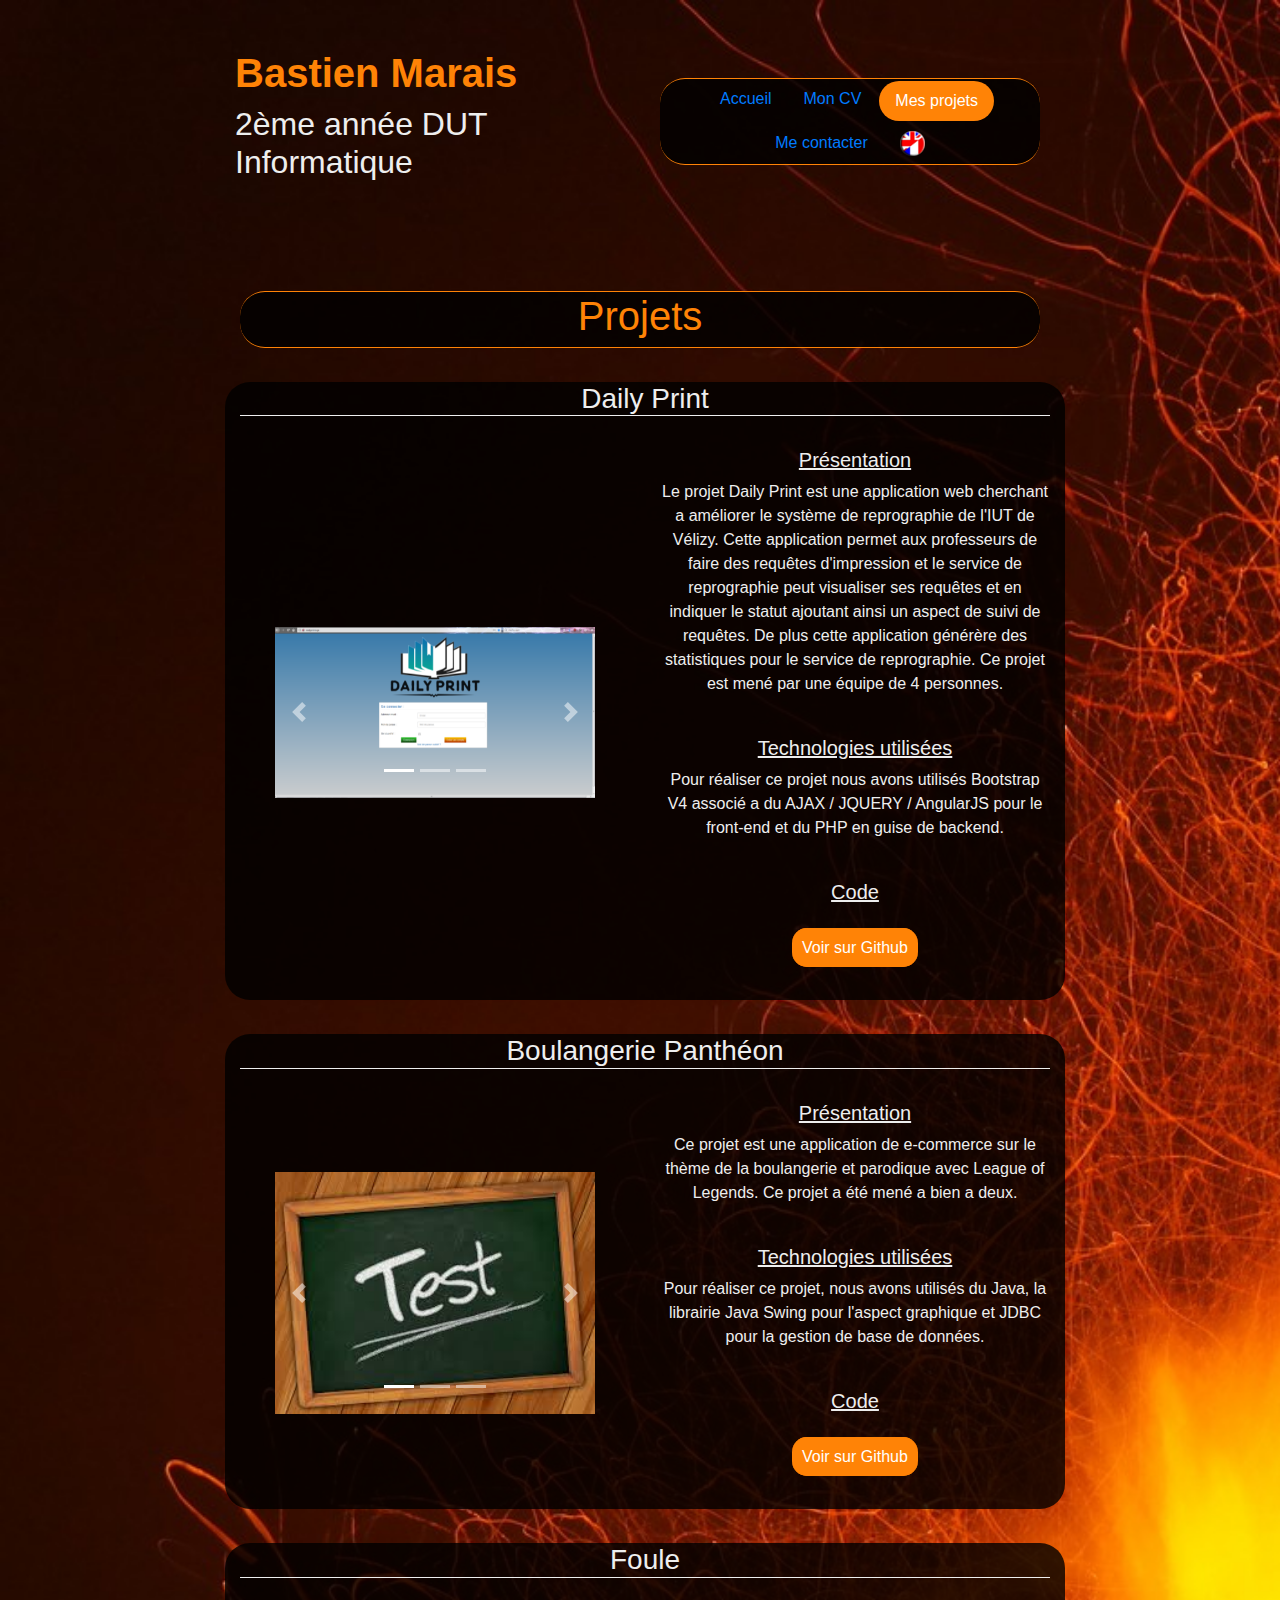
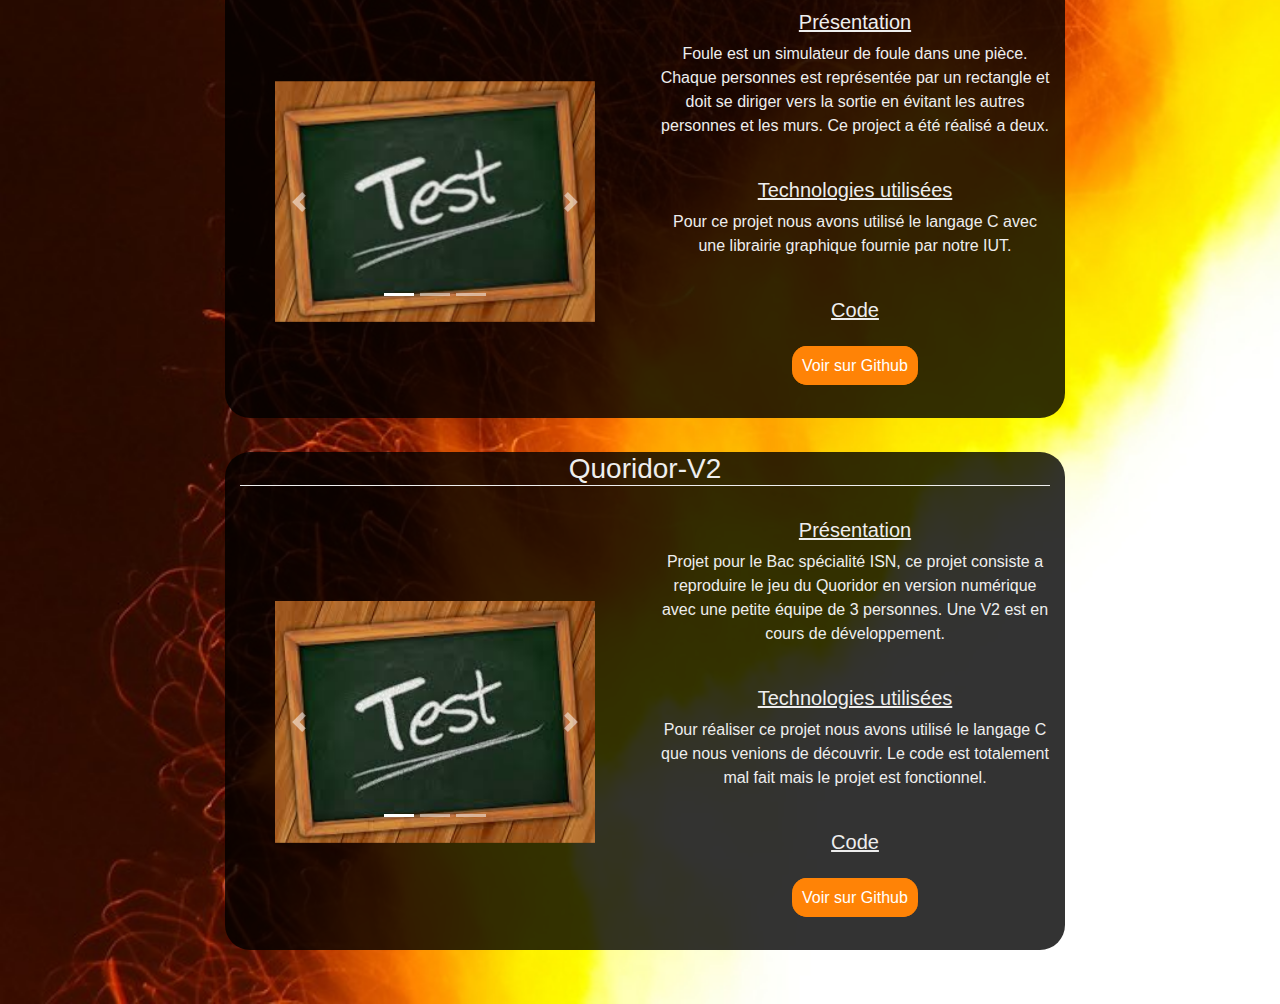
<file: html/projects-fr.html>
<!doctype html>
<html lang="fr">
	<head>
		<meta charset="utf-8">
		<meta name="viewport" content="width=device-width, initial-scale=1, shrink-to-fit=no">
		<link rel="stylesheet" href="https://maxcdn.bootstrapcdn.com/bootstrap/4.0.0/css/bootstrap.min.css" integrity="sha384-Gn5384xqQ1aoWXA+058RXPxPg6fy4IWvTNh0E263XmFcJlSAwiGgFAW/dAiS6JXm" crossorigin="anonymous">
		<script src="https://code.jquery.com/jquery-3.2.1.slim.min.js" integrity="sha384-KJ3o2DKtIkvYIK3UENzmM7KCkRr/rE9/Qpg6aAZGJwFDMVNA/GpGFF93hXpG5KkN" crossorigin="anonymous"></script>
		<script src="https://cdnjs.cloudflare.com/ajax/libs/popper.js/1.12.9/umd/popper.min.js" integrity="sha384-ApNbgh9B+Y1QKtv3Rn7W3mgPxhU9K/ScQsAP7hUibX39j7fakFPskvXusvfa0b4Q" crossorigin="anonymous"></script>
		<script src="https://maxcdn.bootstrapcdn.com/bootstrap/4.0.0/js/bootstrap.min.js" integrity="sha384-JZR6Spejh4U02d8jOt6vLEHfe/JQGiRRSQQxSfFWpi1MquVdAyjUar5+76PVCmYl" crossorigin="anonymous"></script>
		<link rel="stylesheet" href="../css/style.css">
		
		<title> Mes projets </title>
	</head>
	<body>
		<div class="row">
			<div class="col-xs-12 col-sm-12 col-md-2 col-lg-2 col-xl-2"></div>
			<div class="col-xs-12 col-sm-12 col-md-4 col-lg-4 col-xl-4">
				<br/>
				<h1 class="name"> Bastien Marais </h1>
				<h2> 2ème année DUT Informatique </h2>
			</div>
			<div class="col-xs-12 col-sm-12 col-md-4 col-lg-4 col-xl-4">
				<br/>
				<br/>
				<ul class="nav navbar-perso nav-pills panel border-2 justify-content-center">
					<li class="nav-item">
						<a class="nav-link" href="index.html">Accueil</a>
					</li>
					<li class="nav-item">
						<a class="nav-link" href="cv-fr.html">Mon CV</a>
					</li>
					<li class="nav-item">
						<a class="nav-link active" href="projects-fr.html">Mes projets</a>
					</li>
					<li class="nav-item">
						<a class="nav-link" href="contact-fr.html">Me contacter</a>
					</li>
					<li class="nav-item">
						<a class="nav-link" href="projects-en.html">
							<img src="../images/flags.png" alt="Drapeaux français et anglais"/>
						</a>
					</li>
				</ul>
			</div>
		</div>
		<br/>
		<br/>
		<br/>
		<content class="container">
			<div class="row">
				<div class="col-xs-12 col-sm-12 col-md-2 col-lg-2 col-xl-2"></div>
				<div class="col-xs-12 col-sm-12 col-md-8 col-lg-8 col-xl-8">
					<h1 class="panel border-2 center bottom"> Projets</h1>
				</div>
			</div>
			<br/>
			<article class="row">
				<div class="col-xs-12 col-sm-12 col-md-2 col-lg-2 col-xl-2"></div>
				<div class="col-xs-12 col-sm-12 col-md-8 col-lg-8 col-xl-8 panel">
					<h3 class="center border-3 container">Daily Print</h3>
					<div class="row">
						<div class="c-wrapper col-xs-12 col-sm-12 col-md-5 col-lg-5 col-xl-5">
							<br/>
							<div id="carouselIndicators00" class="carousel slide" data-ride="carousel">
								<ol class="carousel-indicators">
								    	<li data-target="#carouselIndicators00" data-slide-to="0" class="active"></li>
								    	<li data-target="#carouselIndicators00" data-slide-to="1"></li>
								    	<li data-target="#carouselIndicators00" data-slide-to="2"></li>
								</ol>
								<div class="carousel-inner" data-toggle="modal" data-target="#modal0">
								    	<div class="carousel-item active">
								      		<img src="../images/daily-1.png" alt="test" class="img-fluid d-block w-100">
										</div>
								    	<div class="carousel-item">
								      		<img src="../images/daily-2.png" alt="test" class="img-fluid d-block w-100">
								    	</div>
								    	<div class="carousel-item">
								      		<img src="../images/daily-3.png" alt="test" class="img-fluid d-block w-100">
								    	</div>
								</div>
								<a class="carousel-control-prev" href="#carouselIndicators00" role="button" data-slide="prev">
								   	<span class="carousel-control-prev-icon" aria-hidden="true"></span>
								    	<span class="sr-only">Previous</span>
								</a>
								<a class="carousel-control-next" href="#carouselIndicators00" role="button" data-slide="next">
								    	<span class="carousel-control-next-icon" aria-hidden="true"></span>
								    	<span class="sr-only">Next</span>
								</a>
							</div>
						</div>
						<div class="col-xs-12 col-sm-12 col-md-6 col-lg-6 col-xl-6">
							<br/>
							<h5 class="center underline"> Présentation </h5>
							<p class="center">
								Le projet Daily Print est une application web cherchant a améliorer le système de reprographie
								de l'IUT de Vélizy. Cette application permet aux professeurs de faire des requêtes d'impression
								et le service de reprographie peut visualiser ses requêtes et en indiquer le statut ajoutant ainsi
								un aspect de suivi de requêtes. De plus cette application générère des statistiques pour le service
								de reprographie. Ce projet est mené par une équipe de 4 personnes.
							</p>
							<br/>
							<h5 class="center underline"> Technologies utilisées </h5>
							<p class="center">
								Pour réaliser ce projet nous avons utilisés Bootstrap V4 associé a du AJAX / JQUERY / AngularJS
								pour le front-end et du PHP en guise de backend.
							</p>
							<br/>
							<h5 class="center underline"> Code </h5>
							<br/>
							<p class="center">
								<a class="btn-perso" href="https://github.com/BastienMarais/Daily-Print-Project" target="blank">Voir sur Github</a>
							</p>
						</div>
					</div>
					<br/>
				</div>
			</article>
			<br/>
			<article class="row">
				<div class="col-xs-12 col-sm-12 col-md-2 col-lg-2 col-xl-2"></div>
				<div class="col-xs-12 col-sm-12 col-md-8 col-lg-8 col-xl-8 panel">
					<h3 class="center border-3 container">Boulangerie Panthéon</h3>
					<div class="row">
						<div class="c-wrapper col-xs-12 col-sm-12 col-md-5 col-lg-5 col-xl-5">
							<br/>
							<div id="carouselIndicators01" class="carousel slide" data-ride="carousel">
								<ol class="carousel-indicators">
								    	<li data-target="#carouselIndicators01" data-slide-to="0" class="active"></li>
								    	<li data-target="#carouselIndicators01" data-slide-to="1"></li>
								    	<li data-target="#carouselIndicators01" data-slide-to="2"></li>
								</ol>
								<div class="carousel-inner" data-toggle="modal" data-target="#modal1">
								    	<div class="carousel-item active">
								      		<img src="../images/test.png" alt="test" class="img-fluid d-block w-100">
										</div>
								    	<div class="carousel-item">
								      		<img src="../images/test.png" alt="test" class="img-fluid d-block w-100">
								    	</div>
								    	<div class="carousel-item">
								      		<img src="../images/test.png" alt="test" class="img-fluid d-block w-100">
								    	</div>
								</div>
								<a class="carousel-control-prev" href="#carouselIndicators01" role="button" data-slide="prev">
								   	<span class="carousel-control-prev-icon" aria-hidden="true"></span>
								    	<span class="sr-only">Previous</span>
								</a>
								<a class="carousel-control-next" href="#carouselIndicators01" role="button" data-slide="next">
								    	<span class="carousel-control-next-icon" aria-hidden="true"></span>
								    	<span class="sr-only">Next</span>
								</a>
							</div>
						</div>
						<div class="col-xs-12 col-sm-12 col-md-6 col-lg-6 col-xl-6">
							<br/>
							<h5 class="center underline"> Présentation </h5>
							<p class="center">
								Ce projet est une application de e-commerce sur le thème de la boulangerie et parodique avec
								League of Legends. Ce projet a été mené a bien a deux.
							</p>
							<br/>
							<h5 class="center underline"> Technologies utilisées </h5>
							<p class="center">
								Pour réaliser ce projet, nous avons utilisés du Java, la librairie Java Swing pour l'aspect 
								graphique et JDBC pour la gestion de base de données.
							</p>
							<br/>
							<h5 class="center underline"> Code </h5>
							<br/>
							<p class="center">
								<a class="btn-perso" href="https://github.com/BastienMarais/Pantheon" target="blank">Voir sur Github</a>
							</p>
						</div>
					</div>
					<br/>
				</div>
			</article>
			<br/>
			<article class="row">
				<div class="col-xs-12 col-sm-12 col-md-2 col-lg-2 col-xl-2"></div>
				<div class="col-xs-12 col-sm-12 col-md-8 col-lg-8 col-xl-8 panel">
					<h3 class="center border-3 container">Foule</h3>
					<div class="row">
						<div class="c-wrapper col-xs-12 col-sm-12 col-md-5 col-lg-5 col-xl-5">
							<br/>
							<div id="carouselIndicators02" class="carousel slide" data-ride="carousel">
								<ol class="carousel-indicators">
								    	<li data-target="#carouselIndicators02" data-slide-to="0" class="active"></li>
								    	<li data-target="#carouselIndicators02" data-slide-to="1"></li>
								    	<li data-target="#carouselIndicators02" data-slide-to="2"></li>
								</ol>
								<div class="carousel-inner" data-toggle="modal" data-target="#modal2">
								    	<div class="carousel-item active">
								      		<img src="../images/test.png" alt="test" class="img-fluid d-block w-100">
										</div>
								    	<div class="carousel-item">
								      		<img src="../images/test.png" alt="test" class="img-fluid d-block w-100">
								    	</div>
								    	<div class="carousel-item">
								      		<img src="../images/test.png" alt="test" class="img-fluid d-block w-100">
								    	</div>
								</div>
								<a class="carousel-control-prev" href="#carouselIndicators02" role="button" data-slide="prev">
								   	<span class="carousel-control-prev-icon" aria-hidden="true"></span>
								    	<span class="sr-only">Previous</span>
								</a>
								<a class="carousel-control-next" href="#carouselIndicators02" role="button" data-slide="next">
								    	<span class="carousel-control-next-icon" aria-hidden="true"></span>
								    	<span class="sr-only">Next</span>
								</a>
							</div>
						</div>
						<div class="col-xs-12 col-sm-12 col-md-6 col-lg-6 col-xl-6">
							<br/>
							<h5 class="center underline"> Présentation </h5>
							<p class="center">
								Foule est un simulateur de foule dans une pièce. Chaque personnes est représentée par un
								rectangle et doit se diriger vers la sortie en évitant les autres personnes et les murs.
								Ce project a été réalisé a deux.
							</p>
							<br/>
							<h5 class="center underline"> Technologies utilisées </h5>
							<p class="center">
								Pour ce projet nous avons utilisé le langage C avec une librairie graphique fournie par 
								notre IUT.
							</p>
							<br/>
							<h5 class="center underline"> Code </h5>
							<br/>
							<p class="center">
								<a class="btn-perso" href="https://github.com/BastienMarais/Foule" target="blank">Voir sur Github</a>
							</p>
						</div>
					</div>
					<br/>
				</div>
			</article>
			<br/>
			<article class="row">
				<div class="col-xs-12 col-sm-12 col-md-2 col-lg-2 col-xl-2"></div>
				<div class="col-xs-12 col-sm-12 col-md-8 col-lg-8 col-xl-8 panel">
					<h3 class="center border-3 container">Quoridor-V2</h3>
					<div class="row">
						<div class="c-wrapper col-xs-12 col-sm-12 col-md-5 col-lg-5 col-xl-5">
							<br/>
							<div id="carouselIndicators03" class="carousel slide" data-ride="carousel">
								<ol class="carousel-indicators">
								    	<li data-target="#carouselIndicators03" data-slide-to="0" class="active"></li>
								    	<li data-target="#carouselIndicators03" data-slide-to="1"></li>
								    	<li data-target="#carouselIndicators03" data-slide-to="2"></li>
								</ol>
								<div class="carousel-inner" data-toggle="modal" data-target="#modal3">
								    	<div class="carousel-item active">
								      		<img src="../images/test.png" alt="test" class="img-fluid d-block w-100">
										</div>
								    	<div class="carousel-item">
								      		<img src="../images/test.png" alt="test" class="img-fluid d-block w-100">
								    	</div>
								    	<div class="carousel-item">
								      		<img src="../images/test.png" alt="test" class="img-fluid d-block w-100">
								    	</div>
								</div>
								<a class="carousel-control-prev" href="#carouselIndicators03" role="button" data-slide="prev">
								   	<span class="carousel-control-prev-icon" aria-hidden="true"></span>
								    	<span class="sr-only">Previous</span>
								</a>
								<a class="carousel-control-next" href="#carouselIndicators03" role="button" data-slide="next">
								    	<span class="carousel-control-next-icon" aria-hidden="true"></span>
								    	<span class="sr-only">Next</span>
								</a>
							</div>
						</div>
						<div class="col-xs-12 col-sm-12 col-md-6 col-lg-6 col-xl-6">
							<br/>
							<h5 class="center underline"> Présentation </h5>
							<p class="center">
								Projet pour le Bac spécialité ISN, ce projet consiste a reproduire le jeu du
								Quoridor en version numérique avec une petite équipe de 3 personnes. Une V2 est en cours de développement.
							</p>
							<br/>
							<h5 class="center underline"> Technologies utilisées </h5>
							<p class="center">
								Pour réaliser ce projet nous avons utilisé le langage C que nous venions de découvrir. Le code est totalement 
								mal fait mais le projet est fonctionnel. 
							</p>
							<br/>
							<h5 class="center underline"> Code </h5>
							<br/>
							<p class="center">
								<a class="btn-perso" href="https://github.com/BastienMarais/Quoridor-V2" target="blank">Voir sur Github</a>
							</p>
						</div>
					</div>
					<br/>
				</div>
			</article>
			
			
			
			<!-- Cette partie sert pour les modals -->
			
			<div class="modal fade" id="modal0" tabindex="-1" role="dialog" aria-labelledby="modalLabel000" aria-hidden="true">
				<div class="modal-dialog modal-dialog-centered modal-lg" role="document">
					<div class="modal-content ">
						<div class="modal-header">
							<h3 class="center" id="modalLabel000">Daily Print</h3>
							<button type="button" class="close" data-dismiss="modal" aria-label="Close">
								<span aria-hidden="true">&times;</span>
							</button>
						</div>
						<div class="modal-body">
							<div id="carouselIndicators000" class="carousel slide" data-ride="carousel">
								<ol class="carousel-indicators">
								    	<li data-target="#carouselIndicators000" data-slide-to="0" class="active"></li>
								    	<li data-target="#carouselIndicators000" data-slide-to="1"></li>
								    	<li data-target="#carouselIndicators000" data-slide-to="2"></li>
								</ol>
								<div class="carousel-inner">
								    	<div class="carousel-item active">
								      		<img src="../images/daily-1.png" alt="test" class="img-fluid d-block w-100">
										</div>
								    	<div class="carousel-item">
								      		<img src="../images/daily-2.png" alt="test" class="img-fluid d-block w-100">
								    	</div>
								    	<div class="carousel-item">
								      		<img src="../images/daily-3.png" alt="test" class="img-fluid d-block w-100">
								    	</div>
								</div>
								<a class="carousel-control-prev" href="#carouselIndicators000" role="button" data-slide="prev">
								   	<span class="carousel-control-prev-icon" aria-hidden="true"></span>
								    	<span class="sr-only">Previous</span>
								</a>
								<a class="carousel-control-next" href="#carouselIndicators000" role="button" data-slide="next">
								    	<span class="carousel-control-next-icon" aria-hidden="true"></span>
								    	<span class="sr-only">Next</span>
								</a>
							</div>
						</div>
					</div>
				</div>
			</div>
			
			<div class="modal fade" id="modal1" tabindex="-1" role="dialog" aria-labelledby="modalLabel001" aria-hidden="true">
				<div class="modal-dialog modal-dialog-centered modal-lg" role="document">
					<div class="modal-content ">
						<div class="modal-header">
							<h3 class="center" id="modalLabel001">Boulangerie Panthéon</h3>
							<button type="button" class="close" data-dismiss="modal" aria-label="Close">
								<span aria-hidden="true">&times;</span>
							</button>
						</div>
						<div class="modal-body">
							<div id="carouselIndicators001" class="carousel slide" data-ride="carousel">
								<ol class="carousel-indicators">
								    	<li data-target="#carouselIndicators001" data-slide-to="0" class="active"></li>
								    	<li data-target="#carouselIndicators001" data-slide-to="1"></li>
								    	<li data-target="#carouselIndicators001" data-slide-to="2"></li>
								</ol>
								<div class="carousel-inner">
								    	<div class="carousel-item active">
								      		<img src="../images/test.png" alt="test" class="img-fluid d-block w-100">
										</div>
								    	<div class="carousel-item">
								      		<img src="../images/test.png" alt="test" class="img-fluid d-block w-100">
								    	</div>
								    	<div class="carousel-item">
								      		<img src="../images/test.png" alt="test" class="img-fluid d-block w-100">
								    	</div>
								</div>
								<a class="carousel-control-prev" href="#carouselIndicators001" role="button" data-slide="prev">
								   	<span class="carousel-control-prev-icon" aria-hidden="true"></span>
								    	<span class="sr-only">Previous</span>
								</a>
								<a class="carousel-control-next" href="#carouselIndicators001" role="button" data-slide="next">
								    	<span class="carousel-control-next-icon" aria-hidden="true"></span>
								    	<span class="sr-only">Next</span>
								</a>
							</div>
						</div>
					</div>
				</div>
			</div>
			
			<div class="modal fade" id="modal2" tabindex="-1" role="dialog" aria-labelledby="modalLabel002" aria-hidden="true">
				<div class="modal-dialog modal-dialog-centered modal-lg" role="document">
					<div class="modal-content ">
						<div class="modal-header">
							<h3 class="center" id="modalLabel002">Foule</h3>
							<button type="button" class="close" data-dismiss="modal" aria-label="Close">
								<span aria-hidden="true">&times;</span>
							</button>
						</div>
						<div class="modal-body">
							<div id="carouselIndicators002" class="carousel slide" data-ride="carousel">
								<ol class="carousel-indicators">
								    	<li data-target="#carouselIndicators002" data-slide-to="0" class="active"></li>
								    	<li data-target="#carouselIndicators002" data-slide-to="1"></li>
								    	<li data-target="#carouselIndicators002" data-slide-to="2"></li>
								</ol>
								<div class="carousel-inner">
								    	<div class="carousel-item active">
								      		<img src="../images/test.png" alt="test" class="img-fluid d-block w-100">
										</div>
								    	<div class="carousel-item">
								      		<img src="../images/test.png" alt="test" class="img-fluid d-block w-100">
								    	</div>
								    	<div class="carousel-item">
								      		<img src="../images/test.png" alt="test" class="img-fluid d-block w-100">
								    	</div>
								</div>
								<a class="carousel-control-prev" href="#carouselIndicators002" role="button" data-slide="prev">
								   	<span class="carousel-control-prev-icon" aria-hidden="true"></span>
								    	<span class="sr-only">Previous</span>
								</a>
								<a class="carousel-control-next" href="#carouselIndicators002" role="button" data-slide="next">
								    	<span class="carousel-control-next-icon" aria-hidden="true"></span>
								    	<span class="sr-only">Next</span>
								</a>
							</div>
						</div>
					</div>
				</div>
			</div>
			
			<div class="modal fade" id="modal3" tabindex="-1" role="dialog" aria-labelledby="modalLabel003" aria-hidden="true">
				<div class="modal-dialog modal-dialog-centered modal-lg" role="document">
					<div class="modal-content ">
						<div class="modal-header">
							<h3 class="center" id="modalLabel003">Quoridor-V2</h3>
							<button type="button" class="close" data-dismiss="modal" aria-label="Close">
								<span aria-hidden="true">&times;</span>
							</button>
						</div>
						<div class="modal-body">
							<div id="carouselIndicators003" class="carousel slide" data-ride="carousel">
								<ol class="carousel-indicators">
								    	<li data-target="#carouselIndicators003" data-slide-to="0" class="active"></li>
								    	<li data-target="#carouselIndicators003" data-slide-to="1"></li>
								    	<li data-target="#carouselIndicators003" data-slide-to="2"></li>
								</ol>
								<div class="carousel-inner">
								    	<div class="carousel-item active">
								      		<img src="../images/test.png" alt="test" class="img-fluid d-block w-100">
										</div>
								    	<div class="carousel-item">
								      		<img src="../images/test.png" alt="test" class="img-fluid d-block w-100">
								    	</div>
								    	<div class="carousel-item">
								      		<img src="../images/test.png" alt="test" class="img-fluid d-block w-100">
								    	</div>
								</div>
								<a class="carousel-control-prev" href="#carouselIndicators003" role="button" data-slide="prev">
								   	<span class="carousel-control-prev-icon" aria-hidden="true"></span>
								    	<span class="sr-only">Previous</span>
								</a>
								<a class="carousel-control-next" href="#carouselIndicators003" role="button" data-slide="next">
								    	<span class="carousel-control-next-icon" aria-hidden="true"></span>
								    	<span class="sr-only">Next</span>
								</a>
							</div>
						</div>
					</div>
				</div>
			</div>
		</content>
		<footer></footer>
	</body>
</html>
</file>
<file: css/style.css>
h1{
	color : rgb(255, 131, 6) ;
}

.name{
	color: rgb(255, 131, 6);
	font-weight: bold;
}

.navbar-perso{
	color : white ;
	text-align: center;
	border-radius: 25px;
}

.nav-pills .nav-link.active, .nav-pills .show > .nav-link{
	margin : 2px;
	background-color : rgb(255, 131, 6);
	border-radius: 25px;
}

body{
	margin : 25px;
	color : #EEEEEE ;
	background-image : url("../images/bg-1.jpg");
	background-repeat: no-repeat;
	background-size: cover;
	top:0 ;
	right:0 ;
	bottom:0 ;
	left:0;
}

.center {
	text-align : center;
}

hr {
	border-top: 1px solid #50ff03;
}

.border-2{
	border-top : 1px solid rgb(255, 131, 6);
	border-bottom : 1px solid rgb(255, 131, 6);
	color : rgb(255, 131, 6);
	
}

.border-3{
	border-bottom : 1px solid #EEEEEE;
}

.underline{
	text-decoration : underline;
}

.sousTitre{
	font-size : 16px;
}

.nav-link:focus, .nav-link:hover {
    color : white ;
	background-color : rgb(255, 131, 6);
	border-radius : 25px;
	margin : 2px;
}

.panel{
	background-color: rgba(0, 0, 0, 0.80);
	border-radius : 25px;
	margin : 5px;
}

.bottom{
	padding-bottom : 7px;
}


div.c-wrapper{
	width: 100%; 
	margin: auto;
}

.carousel-inner > .item > img, .carousel-inner > .item > a > img{
	margin: auto;
}

.btn-perso{
	color : white;
	padding : 10px;
	border-top : 1px solid rgb(255, 131, 6);
	border-bottom : 1px solid rgb(255, 131, 6);
	background-color : rgb(255, 131, 6);
	border-radius : 15px;
}

.btn-perso:hover{
	color : white;
	text-decoration : none;
	background-color : rgb(255, 169, 77) ;
	
}



button, input, optgroup, select, textarea {
	background-color : rgb(121, 173, 191);
}

.modal-content {
	background-color: rgba(50, 50, 50, 1);
	border-radius : 25px;
	border : 1px solid rgb(255, 131, 6);
	margin : 5px;
	color :rgb(255, 131, 6);
}
button.close, button.close:hover {
	color : white ;
}


footer {
	position:absolute;
	bottom:0;
	width:100%;
	padding-top:50px;
	height:50px;
}
</file>
